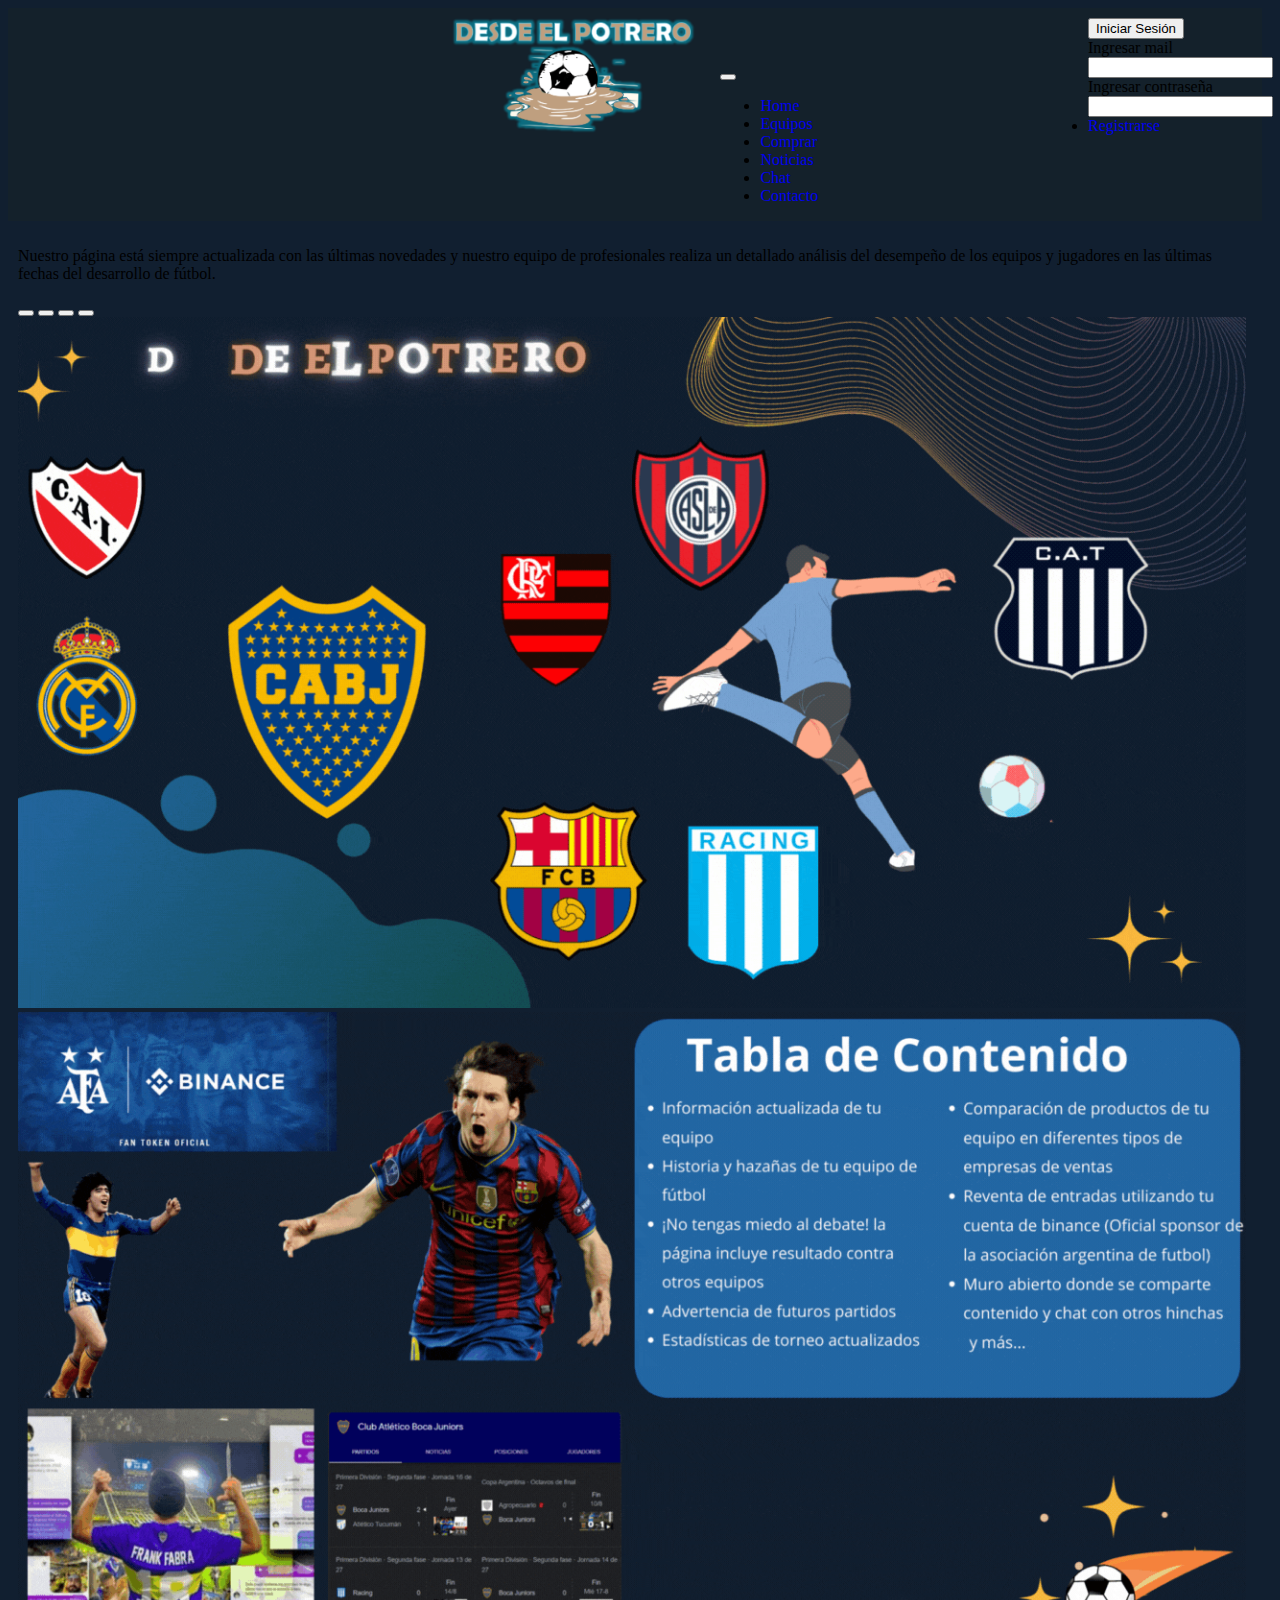
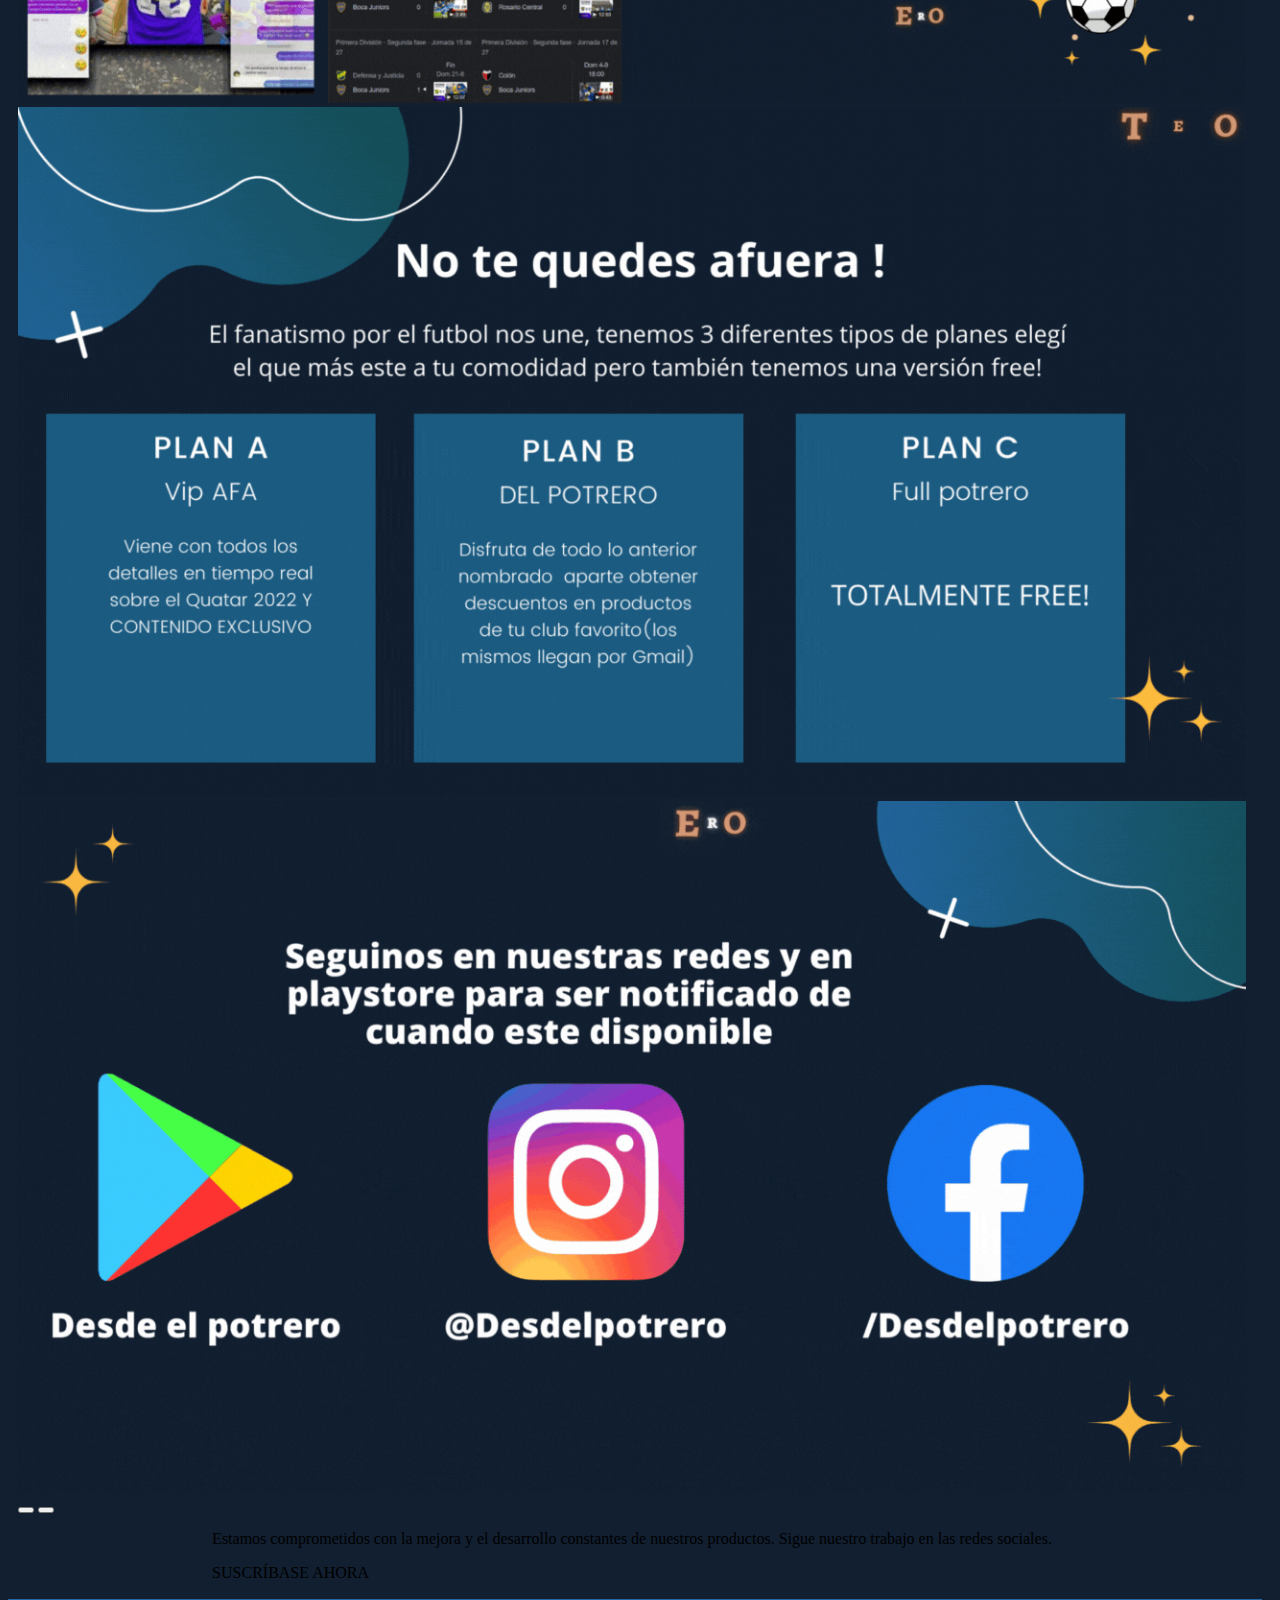
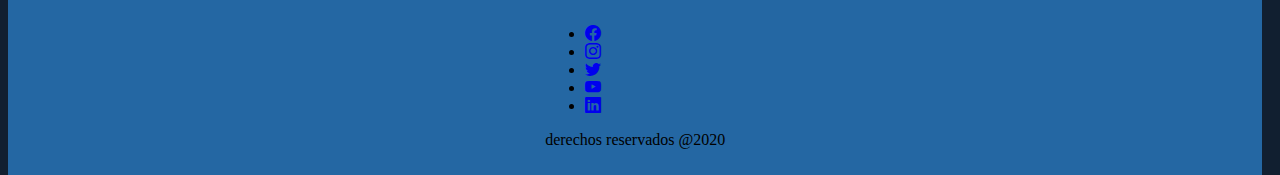
<file: index.html>
<!doctype html>
<html lang="es">

<head>
  <title>Desde El Potrero</title>
  <!-- Required meta tags -->
  <meta charset="utf-8">
  <meta name="viewport" content="width=device-width, initial-scale=1, shrink-to-fit=no">

  <!-- Bootstrap CSS v5.2.0-beta1 -->
  <link rel="stylesheet" href="https://cdn.jsdelivr.net/npm/bootstrap@5.2.0/dist/css/bootstrap.min.css"
    integrity="sha384-gH2yIJqKdNHPEq0n4Mqa/HGKIhSkIHeL5AyhkYV8i59U5AR6csBvApHHNl/vI1Bx" crossorigin="anonymous">
  <!-- Bootstrap icons -->
  <link rel="stylesheet" href="https://cdn.jsdelivr.net/npm/bootstrap-icons@1.8.1/font/bootstrap-icons.css"/>
    <link rel="stylesheet" href="./assets/style.css" />
</head>

<body>
  <header class="bg-dark row">
    <!-- place navbar here -->
    <img src="./assets/images/icono.png" class="col-3"  height="115px;"  alt="">
    <div id="header" class="col-auto col-8 container-fluid bg-dark p-2 text-white text-center" style="margin-top: 45px;margin-bottom: -10px;">
      
      <nav class="navbar navbar-expand-sm navbar-dark">
        <div class="container-fluid">
          
          <button class="navbar-toggler" type="button" data-bs-toggle="collapse" data-bs-target="#collapsibleNavbar">
            <span class="navbar-toggler-icon"></span>
          </button>
          <div class="collapse navbar-collapse" id="collapsibleNavbar">
            <ul class="navbar-nav">
              <li class="nav-item">
                <a class="navbar-brand" href="#">Home</a>
              </li>
              <li class="nav-item">
                <a class="nav-link" href="equipos.html">Equipos</a>
              </li>
              <li class="nav-item">
                <a class="nav-link" href="comprar.html">Comprar</a>
              </li>
              <li class="nav-item">
                <a class="nav-link" href="noticias.html">Noticias</a>
              </li>
              <li class="nav-item">
                <a class="nav-link" href="chat.html">Chat</a>
              </li>
              <li class="nav-item">
                <a class="nav-link" href="contacto.html">Contacto</a>
              </li>
            </ul>
          </div>
        </div>
        
      </nav>
      
    </div>
    <div class="dropdown" id="iniciarSesion">
      <button class="btn btn-primary dropdown-toggle" type="button" id="dd1" data-bs-toggle="dropdown">
        Iniciar Sesión
      </button>
      <div class="dropdown-menu">
        <form class="">
          <div class="mb-3">
            <label for="nombre"class="form-label">Ingresar mail</label>
            <input type="text" class="form-control"id="nombre"name=''value=''>
          </div>
          <div class="mb-3">
            <label for="clave"class='form-label'>Ingresar contraseña</label>
            <input type="password"class="form-control"id='clave'name=''value=''>
          </div>
          <li class="nav-item">
            <a class="navbar-brand text-primary" href="registrarse.html">Registrarse</a>
          </li>
        </form>
      </div>
    </div>
  </header>
  <main>
    <div class="container-fluid mt-5">
      <div class="row">
        <div class="col-md-2 col-sm-12 col-xs-12">
          <p class="text-white">Nuestro página está siempre actualizada con las últimas novedades y nuestro equipo de profesionales realiza un detallado análisis del desempeño de los equipos y jugadores en las últimas fechas del desarrollo de fútbol.</p>
          
        </div>
        <div class="col-md-8 col-sm-12 col-xs-12">
          <!-- Carousel -->
          <div id="demo" class="carousel slide" data-bs-ride="carousel">

            <!-- Indicators/dots -->
            <div class="carousel-indicators">
              <button type="button" data-bs-target="#demo" data-bs-slide-to="0" class="active"></button>
              <button type="button" data-bs-target="#demo" data-bs-slide-to="1"></button>
              <button type="button" data-bs-target="#demo" data-bs-slide-to="2"></button>
              <button type="button" data-bs-target="#demo" data-bs-slide-to="3"></button>
            </div>
            
            <!-- The slideshow/carousel -->
            <div class="carousel-inner">
              <div class="carousel-item active">
                <img src="./assets/images/1gif.gif" class="d-block" style="width:100%">
                <div class="carousel-caption">
                  
                </div>
              </div>
              <div class="carousel-item">
                <img src="./assets/images/2gif.gif" class="d-block" style="width:100%">
                <div class="carousel-caption">
                  
                </div>  
              </div>
              <div class="carousel-item">
                <img src="./assets/images/3gif.gif" class="d-block" style="width:100%">
                <div class="carousel-caption">
                  
                </div> 
              </div>
              <div class="carousel-item">
                <img src="./assets/images/4gif.gif" class="d-block" style="width:100%">
                <div class="carousel-caption">
                  
                </div> 
              </div>
              
            </div>
            
            <!-- Left and right controls/icons -->
            <button class="carousel-control-prev" type="button" data-bs-target="#demo" data-bs-slide="prev">
              <span class="carousel-control-prev-icon"></span>
            </button>
            <button class="carousel-control-next" type="button" data-bs-target="#demo" data-bs-slide="next">
              <span class="carousel-control-next-icon"></span>
            </button>
          </div>
        </div>
        <div class="col-md-2 col-sm-12">
          <p class="text-white">Estamos comprometidos con la mejora y el desarrollo constantes de nuestros productos. Sigue nuestro trabajo en las redes sociales.</p>
          <p class="text-white">SUSCRÍBASE AHORA</p>
          <p class="text-white">Suscríbase para recibir una notificación una vez que haya un nuevo tema en línea. ¡Prometemos no hacer spam!</p>
          
        </div>
      </div>
    </div>
  </main>
    
  
  <!-- <footer class="bg-dark text-white text-center justify-content-center align-items-center"> -->
    <!-- place footer here -->
  <footer class="mt-5 bg-dark">
    <div class="row justify-content-center">
      <div class="col-auto mt-5  text-white">
        <ul
          class="list-unstyled footer-link footer-social d-flex justify-content-around"
        >
          <li>
            <a href="#"><i class="bi bi-facebook"></i></a>
          </li>
          <li>
            <a href="#"><i class="bi bi-instagram"></i></a>
          </li>
          <li>
            <a href="#"><i class="bi bi-twitter"></i></a>
          </li>
          <li>
            <a href="#"><i class="bi bi-youtube"></i></a>
          </li>
          <li>
            <a href="#"><i class="bi bi-linkedin"></i></a>
          </li>
        </ul>
        <p>derechos reservados @2020</p>
      </div>
    
    </div>
  </footer>
  <!-- Bootstrap JavaScript Libraries -->
  <script src="https://cdn.jsdelivr.net/npm/@popperjs/core@2.11.5/dist/umd/popper.min.js"
    integrity="sha384-Xe+8cL9oJa6tN/veChSP7q+mnSPaj5Bcu9mPX5F5xIGE0DVittaqT5lorf0EI7Vk" crossorigin="anonymous">
  </script>

  <script src="https://cdn.jsdelivr.net/npm/bootstrap@5.2.0/dist/js/bootstrap.min.js"
    integrity="sha384-ODmDIVzN+pFdexxHEHFBQH3/9/vQ9uori45z4JjnFsRydbmQbmL5t1tQ0culUzyK" crossorigin="anonymous">
  </script>
</body>

</html>
</file>
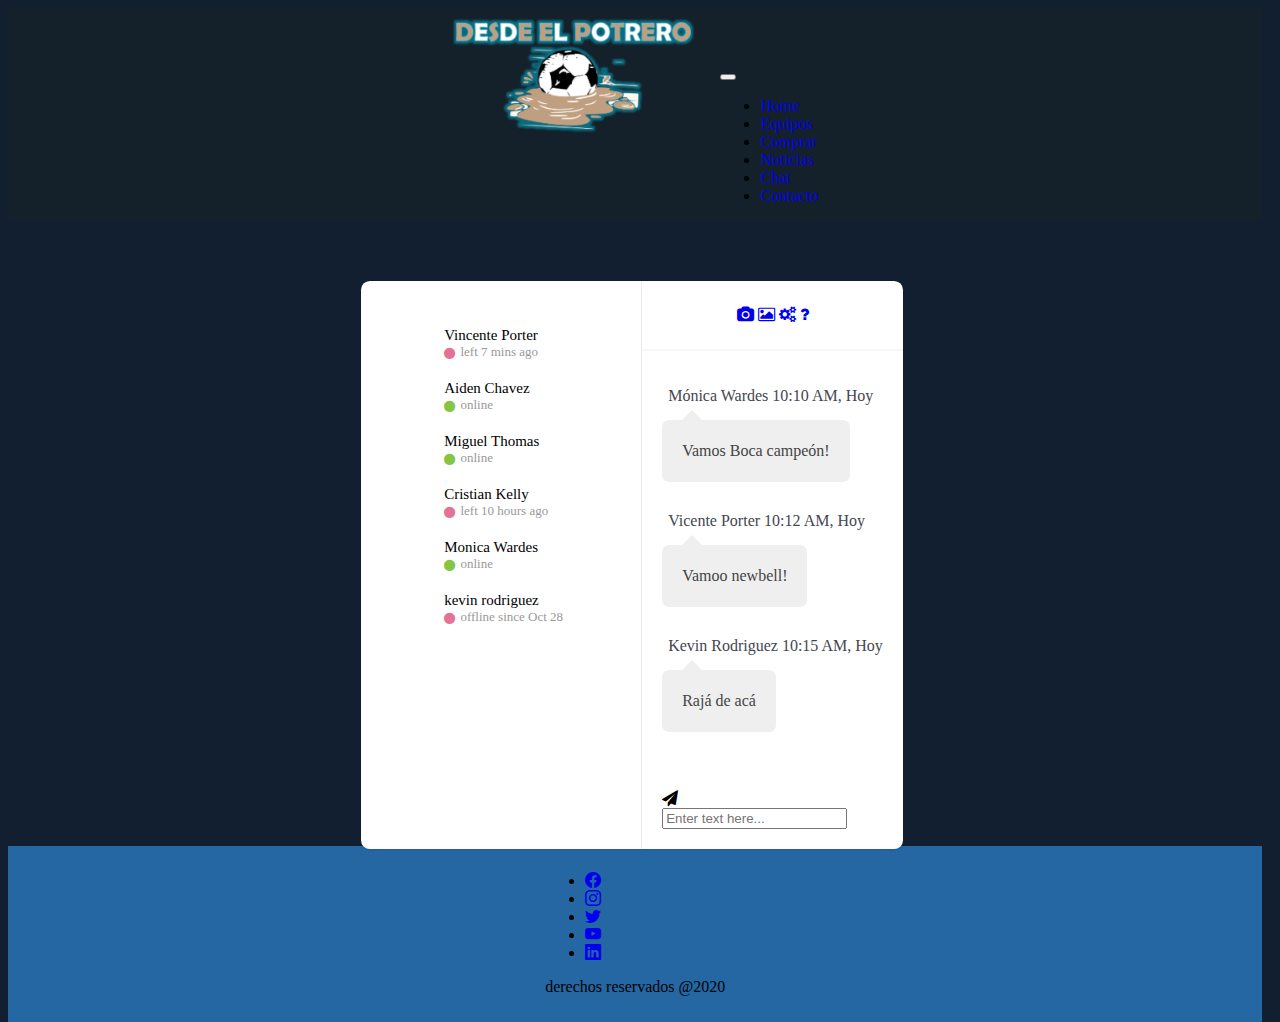
<file: chat.html>
<!doctype html>
<html lang="es">

    <head>
        <title>Desde El Potrero</title>
        <!-- Required meta tags -->
        <meta charset="utf-8">
        <meta name="viewport" content="width=device-width, initial-scale=1, shrink-to-fit=no">

        <!-- Bootstrap CSS v5.2.0-beta1 -->
        <link rel="stylesheet" href="https://cdn.jsdelivr.net/npm/bootstrap@5.2.0/dist/css/bootstrap.min.css"
            integrity="sha384-gH2yIJqKdNHPEq0n4Mqa/HGKIhSkIHeL5AyhkYV8i59U5AR6csBvApHHNl/vI1Bx" crossorigin="anonymous">
        <!-- Bootstrap icons -->
        <link rel="stylesheet" href="https://cdn.jsdelivr.net/npm/bootstrap-icons@1.8.1/font/bootstrap-icons.css"/>
        <link rel="stylesheet" href="./assets/style.css" />
    </head>

    <body>
        <header class="bg-dark row">
            <!-- place navbar here -->
            <img src="./assets/images/icono.png" class="col-3"  height="115px;"  alt="">
            <div id="header" class="col-auto col-8 container-fluid bg-dark p-2 text-white text-center" style="margin-top: 45px;margin-bottom: -10px;">
                
            <nav class="navbar navbar-expand-sm navbar-dark">
                <div class="container-fluid">
                
                    <button class="navbar-toggler" type="button" data-bs-toggle="collapse" data-bs-target="#collapsibleNavbar">
                        <span class="navbar-toggler-icon"></span>
                    </button>
                    <div class="collapse navbar-collapse" id="collapsibleNavbar">
                        <ul class="navbar-nav">
                            <li class="nav-item">
                                <a class="nav-link" href="index2.html">Home</a>
                            </li>
                            <li class="nav-item">
                                <a class="nav-link" href="equipos.html">Equipos</a>
                            </li>
                            <li class="nav-item">
                                <a class="nav-link" href="comprar.html">Comprar</a>
                            </li>
                            <li class="nav-item">
                                <a class="nav-link" href="noticias.html">Noticias</a>
                            </li>
                            <li class="nav-item">
                                <a class="navbar-brand" href="#">Chat</a>
                            </li>
                            <li class="nav-item">
                                <a class="nav-link" href="contacto.html">Contacto</a>
                            </li>
                        </ul>
                    </div>
                    </div>
                    
                </nav>
            
            </div>
            
        </header>
        <main>
            <link href="https://maxcdn.bootstrapcdn.com/font-awesome/4.7.0/css/font-awesome.min.css" rel="stylesheet" />

            <div class="container"style="margin-top:50px">
                <div class="row clearfix">
                    <div class="col-lg-12">
                        <div class="card chat-app">
                            <div id="plist" class="people-list">
                                
                                <ul class="list-unstyled chat-list mt-2 mb-0">
                                    <li class="clearfix">
                                        
                                        <div class="about">
                                            <div class="name">Vincente Porter</div>
                                            <div class="status"> <i class="fa fa-circle offline"></i> left 7 mins ago </div>                                            
                                        </div>
                                    </li>
                                    <li class="clearfix">
                                        
                                        <div class="about">
                                            <div class="name">Aiden Chavez</div>
                                            <div class="status"> <i class="fa fa-circle online"></i> online </div>
                                        </div>
                                    </li>
                                    <li class="clearfix">
                                        
                                        <div class="about">
                                            <div class="name">Miguel Thomas</div>
                                            <div class="status"> <i class="fa fa-circle online"></i> online </div>
                                        </div>
                                    </li>                                    
                                    <li class="clearfix">
                                        
                                        <div class="about">
                                            <div class="name">Cristian Kelly</div>
                                            <div class="status"> <i class="fa fa-circle offline"></i> left 10 hours ago </div>
                                        </div>
                                    </li>
                                    <li class="clearfix">
                                        
                                        <div class="about">
                                            <div class="name">Monica Wardes</div>
                                            <div class="status"> <i class="fa fa-circle online"></i> online </div>
                                        </div>
                                    </li>
                                    <li class="clearfix">
                                        
                                        <div class="about">
                                            <div class="name">kevin rodriguez</div>
                                            <div class="status"> <i class="fa fa-circle offline"></i> offline since Oct 28 </div>
                                        </div>
                                    </li>
                                </ul>
                            </div>
                            <div class="chat">
                                <div class="chat-header clearfix">
                                    <div class="row">
                                        <div class="col-lg-6">
                                            <a href="javascript:void(0);" data-toggle="modal" data-target="#view_info">
                                                
                                            </a>
                                            
                                        </div>
                                        <div class="col-lg-6 hidden-sm text-right">
                                            <a href="javascript:void(0);" class="btn btn-outline-secondary"><i class="fa fa-camera"></i></a>
                                            <a href="javascript:void(0);" class="btn btn-outline-primary"><i class="fa fa-image"></i></a>
                                            <a href="javascript:void(0);" class="btn btn-outline-info"><i class="fa fa-cogs"></i></a>
                                            <a href="javascript:void(0);" class="btn btn-outline-warning"><i class="fa fa-question"></i></a>
                                        </div>
                                    </div>
                                </div>
                                <div class="chat-history">
                                    <ul class="m-b-0">
                                        <li class="clearfix">
                                            <div class="message-data text-right">
                                                <span class="message-data-time">Mónica Wardes 10:10 AM, Hoy</span>
                                                
                                            </div>
                                            <div class="message my-message"> Vamos Boca campeón! </div>
                                        </li>
                                        <li class="clearfix">
                                            <div class="message-data">
                                                <span class="message-data-time">Vicente Porter 10:12 AM, Hoy</span>
                                            </div>
                                            <div class="message my-message">Vamoo newbell!</div>                                    
                                        </li>                               
                                        <li class="clearfix">
                                            <div class="message-data">
                                                <span class="message-data-time">Kevin Rodriguez 10:15 AM, Hoy</span>
                                            </div>
                                            <div class="message my-message">Rajá de acá</div>
                                        </li>
                                    </ul>
                                </div>
                                <div class="chat-message clearfix">
                                    <div class="input-group mb-0">
                                        <div class="input-group-prepend">
                                            <span class="input-group-text"><i class="fa fa-send"></i></span>
                                        </div>
                                            <input type="text" class="form-control" placeholder="Enter text here...">                                    
                                        </div>
                                    </div>
                                </div>
                            </div>
                    </div>
                </div>
            </div>
        </main>
            

        <!-- <footer class="bg-dark text-white text-center justify-content-center align-items-center"> -->
            <!-- place footer here -->
        <footer class="mt-5 bg-dark">
            <div class="row justify-content-center">
            <div class="col-auto mt-5  text-white">
                <ul
                class="list-unstyled footer-link footer-social d-flex justify-content-around"
                >
                <li>
                    <a href="#"><i class="bi bi-facebook"></i></a>
                </li>
                <li>
                    <a href="#"><i class="bi bi-instagram"></i></a>
                </li>
                <li>
                    <a href="#"><i class="bi bi-twitter"></i></a>
                </li>
                <li>
                    <a href="#"><i class="bi bi-youtube"></i></a>
                </li>
                <li>
                    <a href="#"><i class="bi bi-linkedin"></i></a>
                </li>
                </ul>
                <p>derechos reservados @2020</p>
            </div>
            
            </div>
        </footer>
        <!-- Bootstrap JavaScript Libraries -->
        <script src="https://cdn.jsdelivr.net/npm/@popperjs/core@2.11.5/dist/umd/popper.min.js"
            integrity="sha384-Xe+8cL9oJa6tN/veChSP7q+mnSPaj5Bcu9mPX5F5xIGE0DVittaqT5lorf0EI7Vk" crossorigin="anonymous">
        </script>

        <script src="https://cdn.jsdelivr.net/npm/bootstrap@5.2.0/dist/js/bootstrap.min.js"
            integrity="sha384-ODmDIVzN+pFdexxHEHFBQH3/9/vQ9uori45z4JjnFsRydbmQbmL5t1tQ0culUzyK" crossorigin="anonymous">
        </script>
    </body>

</html>
</file>
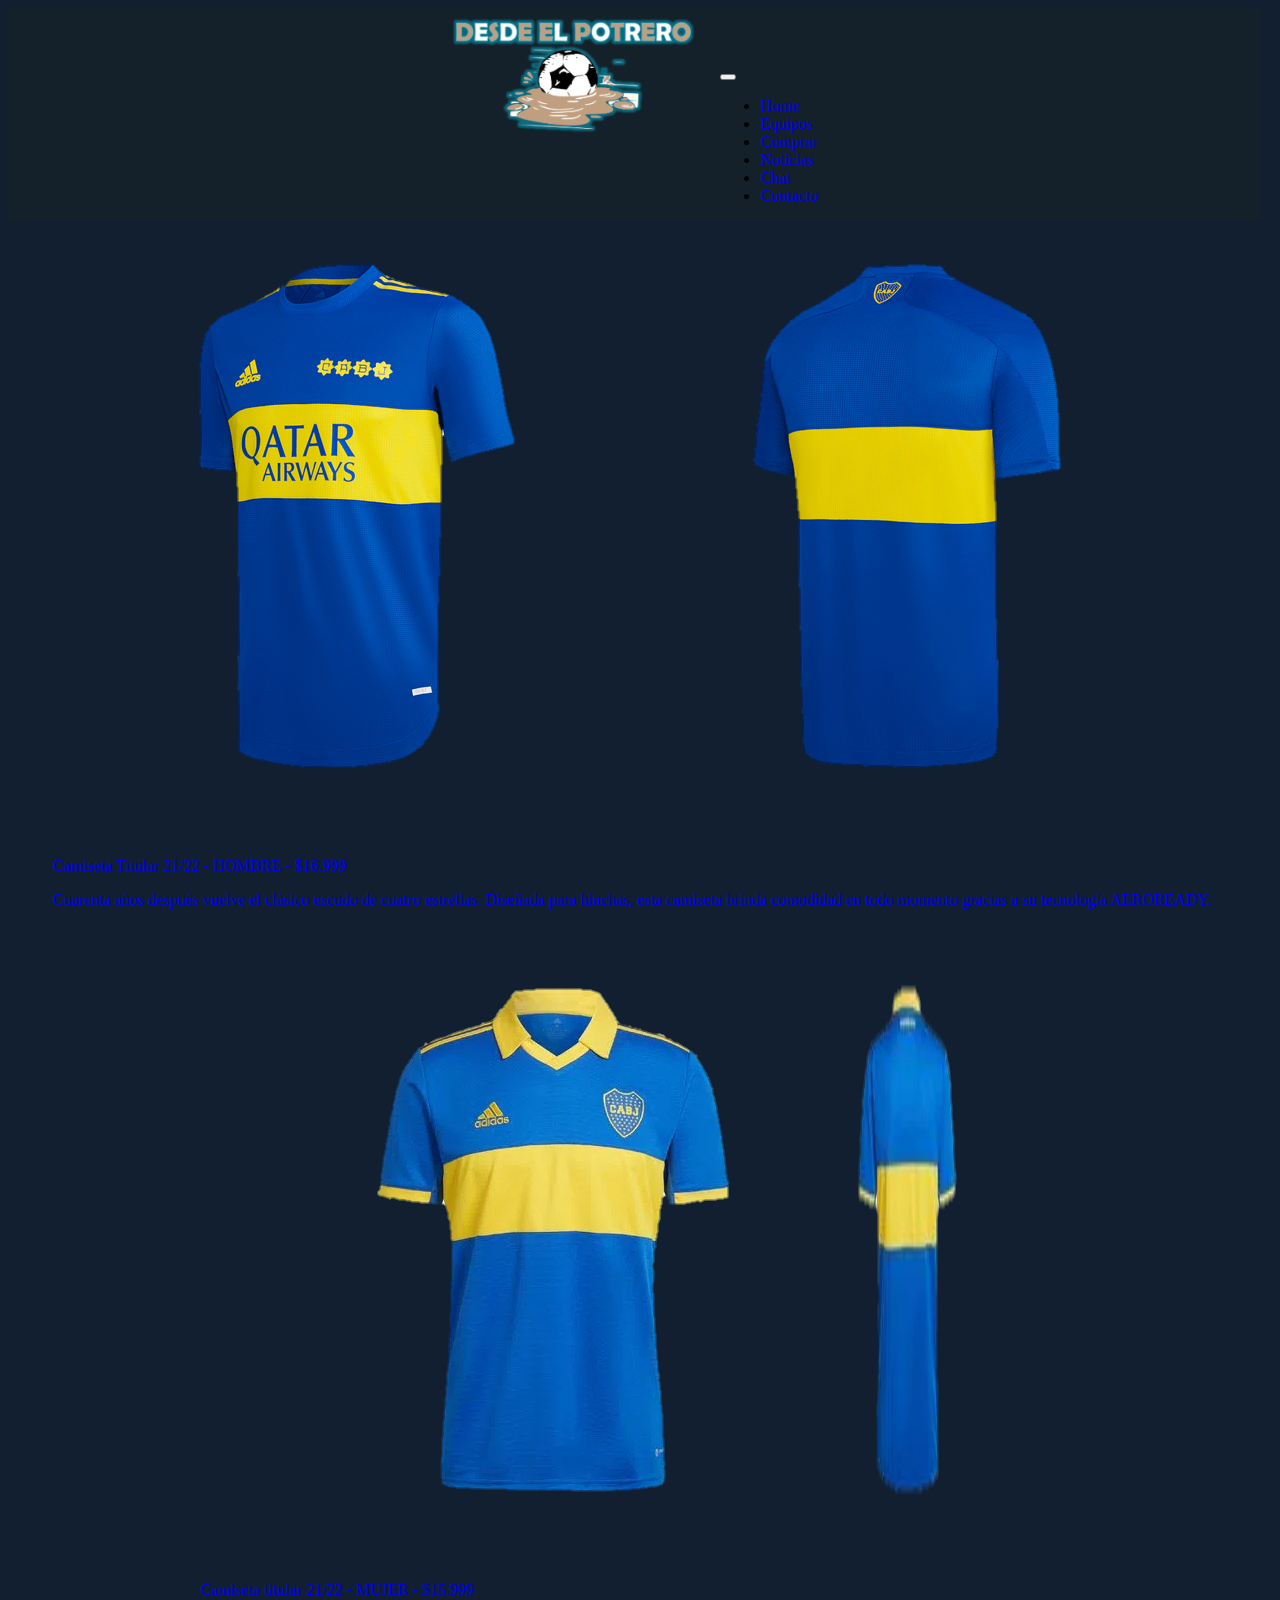
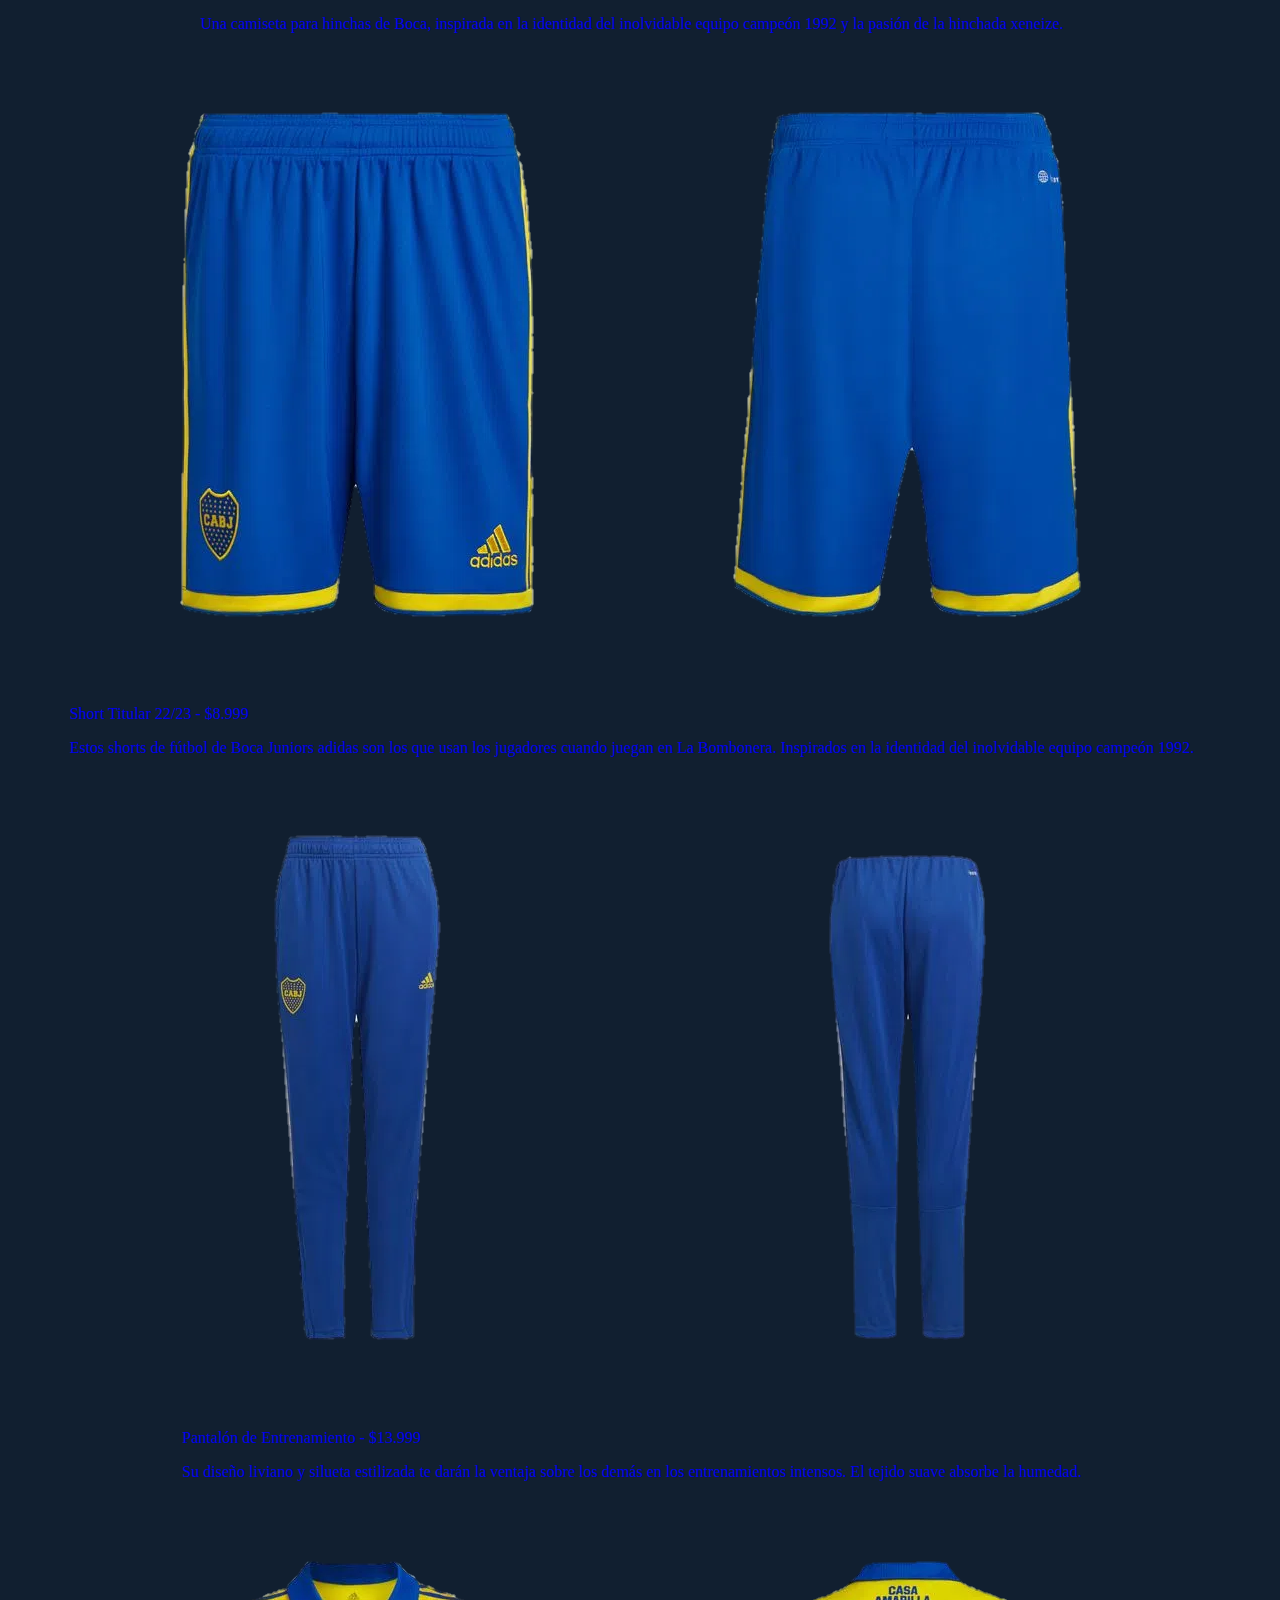
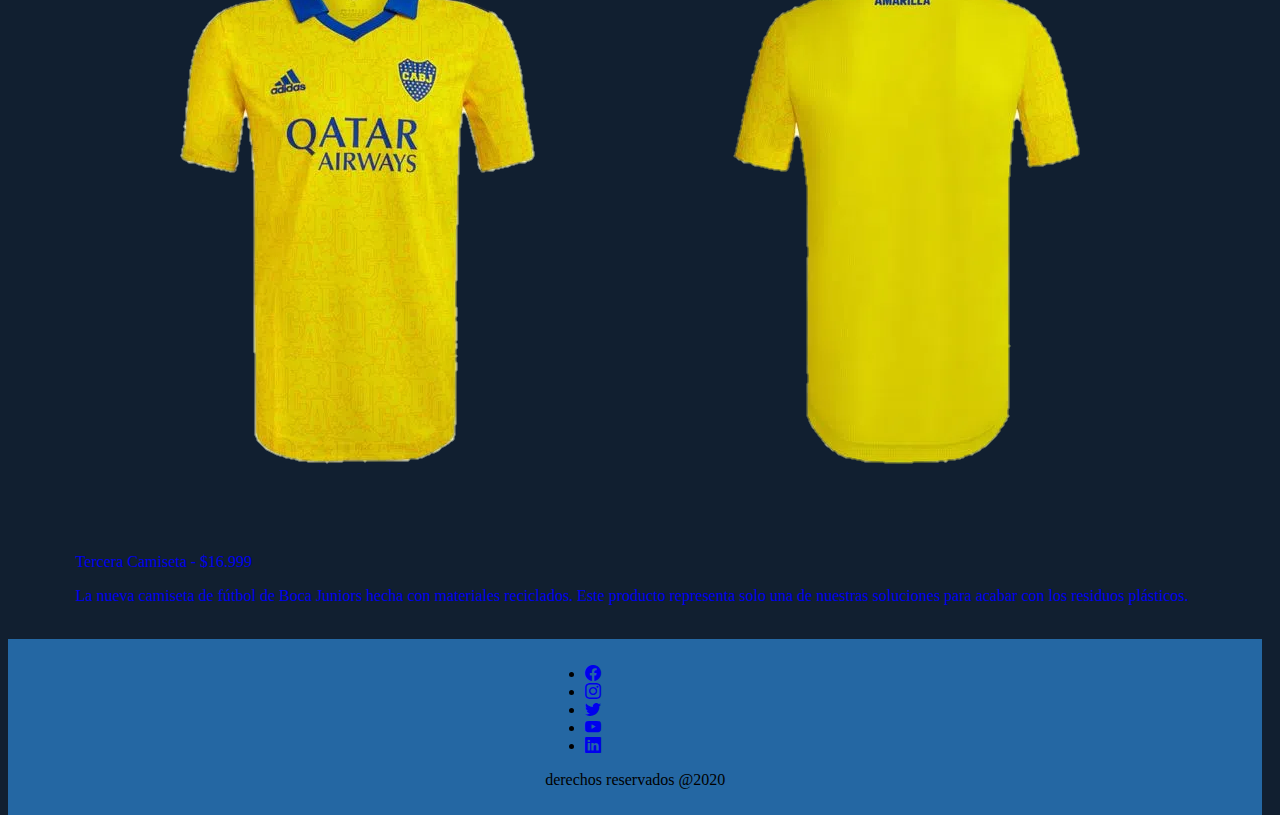
<file: comprar.html>
<!doctype html>
<html lang="es">

<head>
  <title>Desde El Potrero</title>
  <!-- Required meta tags -->
  <meta charset="utf-8">
  <meta name="viewport" content="width=device-width, initial-scale=1, shrink-to-fit=no">

  <!-- Bootstrap CSS v5.2.0-beta1 -->
  <link rel="stylesheet" href="https://cdn.jsdelivr.net/npm/bootstrap@5.2.0/dist/css/bootstrap.min.css"
    integrity="sha384-gH2yIJqKdNHPEq0n4Mqa/HGKIhSkIHeL5AyhkYV8i59U5AR6csBvApHHNl/vI1Bx" crossorigin="anonymous">
  <!-- Bootstrap icons -->
  <link rel="stylesheet" href="https://cdn.jsdelivr.net/npm/bootstrap-icons@1.8.1/font/bootstrap-icons.css"/>
    <link rel="stylesheet" href="./assets/style.css" />
</head>

<body>
  <header class="bg-dark row">
    <!-- place navbar here -->
    <img src="./assets/images/icono.png" class="col-3"  height="115px;"  alt="">
    <div id="header" class="col-auto col-8 container-fluid bg-dark p-2 text-white text-center" style="margin-top: 45px;margin-bottom: -10px;">
      
      <nav class="navbar navbar-expand-sm navbar-dark">
        <div class="container-fluid">
          
          <button class="navbar-toggler" type="button" data-bs-toggle="collapse" data-bs-target="#collapsibleNavbar">
            <span class="navbar-toggler-icon"></span>
          </button>
          <div class="collapse navbar-collapse" id="collapsibleNavbar">
            <ul class="navbar-nav">
              <li class="nav-item">
                <a class="nav-link" href="index2.html">Home</a>
              </li>
              <li class="nav-item">
                <a class="nav-link" href="equipos.html">Equipos</a>
              </li>
              <li class="nav-item">
                <a class="navbar-brand" href="#">Comprar</a>
              </li>
              <li class="nav-item">
                <a class="nav-link" href="noticias.html">Noticias</a>
              </li>
              <li class="nav-item">
                <a class="nav-link" href="chat.html">Chat</a>
              </li>
              <li class="nav-item">
                <a class="nav-link" href="contacto.html">Contacto</a>
              </li>
              
            </ul>
          </div>
        </div>
      </nav>
    </div>
  </header>
  <main id="mainComprar">
    <div class="container">
      <div class="row">
          <a href="https://www.bocashop.com.ar/ga7545-camiseta-titular-21-22-hombre/p" class="row">
            <img src="./assets/images/boca3.png" alt="" class="col-3">
            <img src="./assets/images/boca4.png" class="img-fluid  col-3" alt="">
            <div class="col-5 text-white" style="margin-top: 50px;">
              <p>Camiseta Titular 21/22 - HOMBRE - $16.999</p>
              <p>Cuarenta años después vuelve el clásico escudo de cuatro estrellas. Diseñada para hinchas, esta camiseta brinda comodidad en todo momento gracias a su tecnología AEROREADY.</p>
            </div>
          </a>
      </div>
      <div class="row">
        <a href="https://www.bocashop.com.ar/he6336-camiseta-titular-boca-jrs-22-23/p" class="row">
          <img src="./assets/images/boca5.png" alt="" class="col-3">
          <img src="./assets/images/boca6.png" class="img-fluid  col-3" alt="">
          <div class="col-5 text-white" style="margin-top: 50px;">
            <p> Camiseta titular 21/22 - MUJER - $15.999</p>
            <p>Una camiseta para hinchas de Boca, inspirada en la identidad del inolvidable equipo campeón 1992 y la pasión de la hinchada xeneize.</p>
          </div>
        </a>
      </div>
      <div class="row">
        <a href="https://www.bocashop.com.ar/he6333-short-titular-boca-jrs-22-23/p" class="row">
          <img src="./assets/images/boca9.png" alt="" class="col-3">
          <img src="./assets/images/boca10.png" class="img-fluid  col-3" alt="">
          <div class="col-5 text-white" style="margin-top: 50px;">
            <p>Short Titular 22/23 - $8.999</p>
            <p>Estos shorts de fútbol de Boca Juniors adidas son los que usan los jugadores cuando juegan en La Bombonera. Inspirados en la identidad del inolvidable equipo campeón 1992.</p>
          </div>
        </a>
      </div>
      <div class="row">
        <a href="https://www.bocashop.com.ar/gu1890-pantalon-entrenamiento-tiro-boca-jrs/p" class="row">
          <img src="./assets/images/boca7.png" alt="" class="col-3">
          <img src="./assets/images/boca8.png" class="img-fluid  col-3" alt="">
          <div class="col-5 text-white" style="margin-top: 50px;">
            <p>Pantalón de Entrenamiento - $13.999</p>
            <p>Su diseño liviano y silueta estilizada te darán la ventaja sobre los demás en los entrenamientos intensos. El tejido suave absorbe la humedad.</p>
          </div>
        </a>
      </div>
      <div class="row">
        <a href="https://www.bocashop.com.ar/hb0517-tercer-camiseta-22-23/p" class="row">
          <img src="./assets/images/boca11.png" alt="" class="col-3">
          <img src="./assets/images/boca12.png" class="img-fluid  col-3" alt="">
          <div class="col-5 text-white" style="margin-top: 50px;">
            <p>Tercera Camiseta - $16.999</p>
            <p>La nueva camiseta de fútbol de Boca Juniors hecha con materiales reciclados. Este producto representa solo una de nuestras soluciones para acabar con los residuos plásticos.</p>
          </div>
        </a>
      </div>
    </div>
    
    <div class="row dropup-menu ">
        <button class="btn btn-primary dropdown-toggle" type="button" id="dd1" data-bs-toggle="dropdown">Elegir otro Club</button>
        <div class="dropdown-menu col-4">
          <a class="dropdown-item" href="#">Boca Juniors</a>
          <a class="dropdown-item" href="#">River Plate</a>
          <a class="dropdown-item" href="#">San Lorenzo</a>
          <a class="dropdown-item" href="#">Independiente</a>
          <a class="dropdown-item" href="#">Barcelona</a>
          <a class="dropdown-item" href="#">Real Madrid</a>
        </div>          
      </div>
  </main>
    
  
  <!-- <footer class="bg-dark text-white text-center justify-content-center align-items-center"> -->
    <!-- place footer here -->
  <footer class="mt-5 bg-dark">
    <div class="row justify-content-center">
      <div class="col-auto mt-5  text-white">
        <ul
          class="list-unstyled footer-link footer-social d-flex justify-content-around"
        >
          <li>
            <a href="#"><i class="bi bi-facebook"></i></a>
          </li>
          <li>
            <a href="#"><i class="bi bi-instagram"></i></a>
          </li>
          <li>
            <a href="#"><i class="bi bi-twitter"></i></a>
          </li>
          <li>
            <a href="#"><i class="bi bi-youtube"></i></a>
          </li>
          <li>
            <a href="#"><i class="bi bi-linkedin"></i></a>
          </li>
        </ul>
        <p>derechos reservados @2020</p>
      </div>
    
    </div>
  </footer>
  <!-- Bootstrap JavaScript Libraries -->
  <script src="https://cdn.jsdelivr.net/npm/@popperjs/core@2.11.5/dist/umd/popper.min.js"
    integrity="sha384-Xe+8cL9oJa6tN/veChSP7q+mnSPaj5Bcu9mPX5F5xIGE0DVittaqT5lorf0EI7Vk" crossorigin="anonymous">
  </script>

  <script src="https://cdn.jsdelivr.net/npm/bootstrap@5.2.0/dist/js/bootstrap.min.js"
    integrity="sha384-ODmDIVzN+pFdexxHEHFBQH3/9/vQ9uori45z4JjnFsRydbmQbmL5t1tQ0culUzyK" crossorigin="anonymous">
  </script>
</body>

</html>
</file>
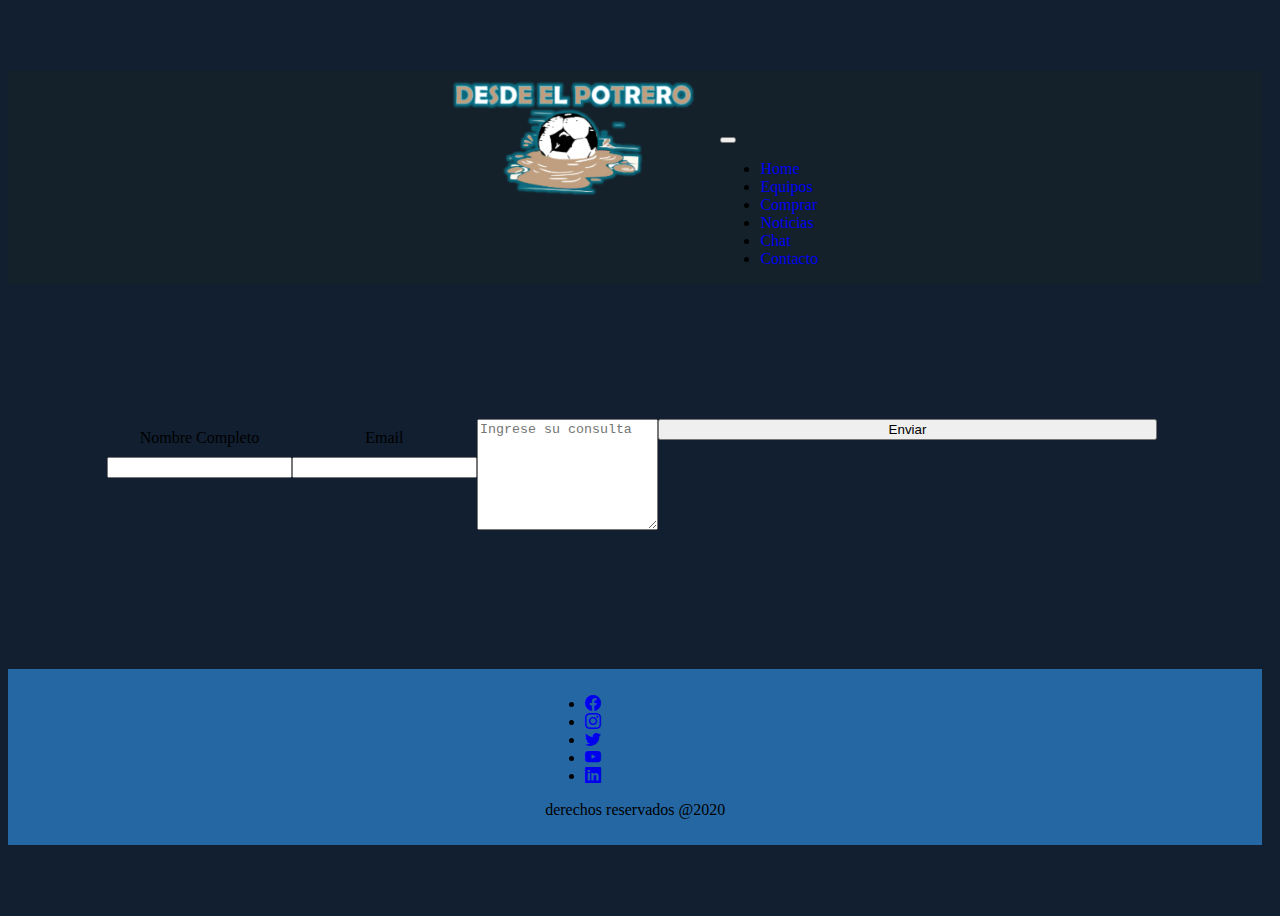
<file: contacto.html>
<!doctype html>
<html lang="es">

<head>
  <title>Desde El Potrero</title>
  <!-- Required meta tags -->
  <meta charset="utf-8">
  <meta name="viewport" content="width=device-width, initial-scale=1, shrink-to-fit=no">

  <!-- Bootstrap CSS v5.2.0-beta1 -->
  <link rel="stylesheet" href="https://cdn.jsdelivr.net/npm/bootstrap@5.2.0/dist/css/bootstrap.min.css"
    integrity="sha384-gH2yIJqKdNHPEq0n4Mqa/HGKIhSkIHeL5AyhkYV8i59U5AR6csBvApHHNl/vI1Bx" crossorigin="anonymous">
  <!-- Bootstrap icons -->
  <link rel="stylesheet" href="https://cdn.jsdelivr.net/npm/bootstrap-icons@1.8.1/font/bootstrap-icons.css"/>
    <link rel="stylesheet" href="./assets/style.css" />
</head>

<body>
  <header class="bg-dark row">
    <!-- place navbar here -->
    <img src="./assets/images/icono.png" class="col-3"  height="115px;"  alt="">
    <div id="header" class="col-auto col-8 container-fluid bg-dark p-2 text-white text-center" style="margin-top: 45px;margin-bottom: -10px;">
      
      <nav class="navbar navbar-expand-sm navbar-dark">
        <div class="container-fluid">
          
          <button class="navbar-toggler" type="button" data-bs-toggle="collapse" data-bs-target="#collapsibleNavbar">
            <span class="navbar-toggler-icon"></span>
          </button>
          <div class="collapse navbar-collapse" id="collapsibleNavbar">
            <ul class="navbar-nav">
              <li class="nav-item">
                <a class="nav-link" href="index2.html">Home</a>
              </li>
              <li class="nav-item">
                <a class="nav-link" href="equipos.html">Equipos</a>
              </li>
              <li class="nav-item">
                <a class="nav-link" href="comprar.html">Comprar</a>
              </li>
              <li class="nav-item">
                <a class="nav-link" href="noticias.html">Noticias</a>
              </li>
              <li class="nav-item">
                <a class="nav-link" href="chat.html">Chat</a>
              </li>
              <li class="nav-item">
                <a class="navbar-brand" href="#">Contacto</a>
              </li>
              
            </ul>
          </div>
        </div>
      </nav>
    </div>
  </header>
  <main id="mainContacto">
    <div class="container">
        <form class="row g-3 mt-3">
            <div class="col-6">
                <label for="inputAdress" class="form-label text-light row">Nombre Completo</label>
                <input type="text" class="form-control" id="inputAddress">
            </div>
            <div class="col-6">
                <label for="emailInput" class="form-label text-light row">Email</label>
                <input type="email" class="form-control" id="emailInput">
            </div>
            <div class="form-group col-12">
                <span class="col-md-1 col-md-offset-2 text-center"><i class="fa fa-pencil-square-o bigicon"></i></span>
                <div class="col-12">
                    <textarea class="form-control" id="message" name="message" placeholder="Ingrese su consulta" rows="7"></textarea>
                </div>
            </div>
            <div class="col-6 botReg">
              <a href="contacto.html">
                <button class="btn btn-primary " type="button" id="dd1" style="width:39vw;">
                  Enviar
                </button>
              </a>
              </div>
        </form>
    </div>
  </main>
  
  <!-- <footer class="bg-dark text-white text-center justify-content-center align-items-center"> -->
    <!-- place footer here -->
  <footer class="mt-5 bg-dark">
    <div class="row justify-content-center">
      <div class="col-auto mt-5  text-white">
        <ul
          class="list-unstyled footer-link footer-social d-flex justify-content-around"
        >
          <li>
            <a href="#"><i class="bi bi-facebook"></i></a>
          </li>
          <li>
            <a href="#"><i class="bi bi-instagram"></i></a>
          </li>
          <li>
            <a href="#"><i class="bi bi-twitter"></i></a>
          </li>
          <li>
            <a href="#"><i class="bi bi-youtube"></i></a>
          </li>
          <li>
            <a href="#"><i class="bi bi-linkedin"></i></a>
          </li>
        </ul>
        <p>derechos reservados @2020</p>
      </div>
    
    </div>
  </footer>
  <!-- Bootstrap JavaScript Libraries -->
  <script src="https://cdn.jsdelivr.net/npm/@popperjs/core@2.11.5/dist/umd/popper.min.js"
    integrity="sha384-Xe+8cL9oJa6tN/veChSP7q+mnSPaj5Bcu9mPX5F5xIGE0DVittaqT5lorf0EI7Vk" crossorigin="anonymous">
  </script>

  <script src="https://cdn.jsdelivr.net/npm/bootstrap@5.2.0/dist/js/bootstrap.min.js"
    integrity="sha384-ODmDIVzN+pFdexxHEHFBQH3/9/vQ9uori45z4JjnFsRydbmQbmL5t1tQ0culUzyK" crossorigin="anonymous">
  </script>
</body>

</html>
</file>
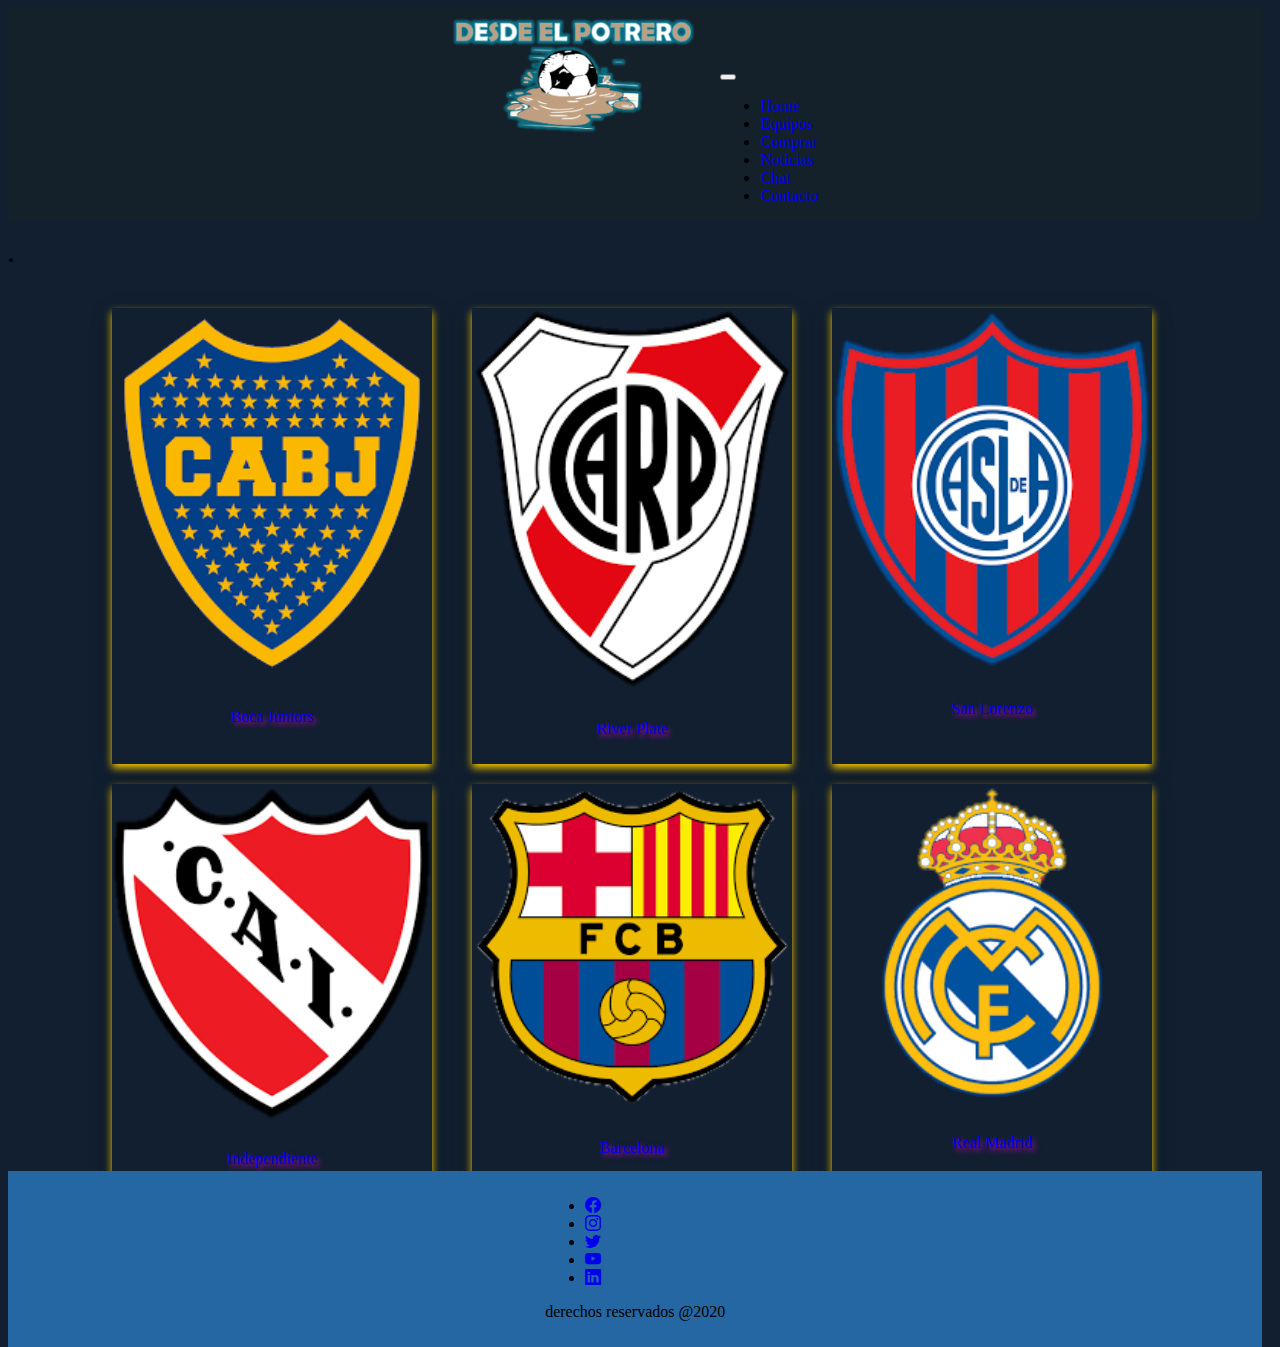
<file: equipos.html>
<!doctype html>
<html lang="es">

<head>
  <title>Desde El Potrero</title>
  <!-- Required meta tags -->
  <meta charset="utf-8">
  <meta name="viewport" content="width=device-width, initial-scale=1, shrink-to-fit=no">

  <!-- Bootstrap CSS v5.2.0-beta1 -->
  <link rel="stylesheet" href="https://cdn.jsdelivr.net/npm/bootstrap@5.2.0/dist/css/bootstrap.min.css"
    integrity="sha384-gH2yIJqKdNHPEq0n4Mqa/HGKIhSkIHeL5AyhkYV8i59U5AR6csBvApHHNl/vI1Bx" crossorigin="anonymous">
  <!-- Bootstrap icons -->
  <link rel="stylesheet" href="https://cdn.jsdelivr.net/npm/bootstrap-icons@1.8.1/font/bootstrap-icons.css"/>
    <link rel="stylesheet" href="./assets/style.css" />
</head>

<body>
  <header class="bg-dark row">
    <!-- place navbar here -->
    <img src="./assets/images/icono.png" class="col-3"  height="115px;"  alt="">
    <div id="header" class="col-auto col-8 container-fluid bg-dark p-2 text-white text-center" style="margin-top: 45px;margin-bottom: -10px;">
      
      <nav class="navbar navbar-expand-sm navbar-dark">
        <div class="container-fluid">
          
          <button class="navbar-toggler" type="button" data-bs-toggle="collapse" data-bs-target="#collapsibleNavbar">
            <span class="navbar-toggler-icon"></span>
          </button>
          <div class="collapse navbar-collapse" id="collapsibleNavbar">
            <ul class="navbar-nav">
              <li class="nav-item">
                <a class="nav-link" href="index2.html">Home</a>
              </li>
              <li class="nav-item">
                <a class="navbar-brand" href="#">Equipos</a>
              </li>
              <li class="nav-item">
                <a class="nav-link" href="comprar.html">Comprar</a>
              </li>
              <li class="nav-item">
                <a class="nav-link" href="noticias.html">Noticias</a>
              </li>
              <li class="nav-item">
                <a class="nav-link" href="chat.html">Chat</a>
              </li>
              <li class="nav-item">
                <a class="nav-link" href="contacto.html">Contacto</a>
              </li>
              
            </ul>
          </div>
        </div>
      </nav>
    </div>
  </header>
  <main>
    <main>
      <h2>.</h2>
      <div class="row col-12">
          <div class="equipos">
            <a href="https://www.bocajuniors.com.ar/" >  
              <div class="fotos">
                <img src="./assets/images/boca.png" alt="Boca Juniors">
              </div>
              <div class="pieFoto">
                  <p>Boca Juniors</p>
              </div>
            </a>
          </div> 
          <div class="equipos">
            <a href="https://www.cariverplate.com.ar/">    
              <div class="fotos">  
                <img src="./assets/images/river.png" alt="River Plate">
              </div>
              <div class="pieFoto">
                  <p>River Plate</p>
              </div>
            </a>
          </div> 

          <div class="equipos">
            <a href="https://sanlorenzo.com.ar/">
              <div class="fotos">
                  <img src="./assets/images/sanlorenzo.png" alt="San Lorenzo">
              </div>
              <div class="pieFoto">
                  <p>San Lorenzo</p>
              </div>
            </a>
          </div> 
          <div class="equipos">
            <a href="https://clubaindependiente.com.ar/">
              <div class="fotos">
                  <img src="./assets/images/independiente.png" alt="independiente">
              </div>
              <div class="pieFoto">
                  <p>Independiente</p>
              </div>
            </a>
          </div> 
          <div class="equipos">
            <a href="https://www.fcbarcelona.es/es/">
              <div class="fotos">
                  <img src="./assets/images/barcelona.png" alt="Barcelona">
              </div>
              <div class="pieFoto">
                  <p>Barcelona</p>
              </div>
            </a>
          </div> 
          <div class="equipos">
            <a href="https://www.realmadrid.com/">
              <div class="fotos">
                  <img src="./assets/images/realmadrid.png" alt="Real Madrid">
              </div>
              <div class="pieFoto">
                  <p>Real Madrid</p>
              </div>
            </a>
          </div> 
           
      </div>
  </main>
  </main>
    
  
  <!-- <footer class="bg-dark text-white text-center justify-content-center align-items-center"> -->
    <!-- place footer here -->
  <footer class="mt-5 bg-dark">
    <div class="row justify-content-center">
      <div class="col-auto mt-5  text-white">
        <ul
          class="list-unstyled footer-link footer-social d-flex justify-content-around"
        >
          <li>
            <a href="#"><i class="bi bi-facebook"></i></a>
          </li>
          <li>
            <a href="#"><i class="bi bi-instagram"></i></a>
          </li>
          <li>
            <a href="#"><i class="bi bi-twitter"></i></a>
          </li>
          <li>
            <a href="#"><i class="bi bi-youtube"></i></a>
          </li>
          <li>
            <a href="#"><i class="bi bi-linkedin"></i></a>
          </li>
        </ul>
        <p>derechos reservados @2020</p>
      </div>
    
    </div>
  </footer>
  <!-- Bootstrap JavaScript Libraries -->
  <script src="https://cdn.jsdelivr.net/npm/@popperjs/core@2.11.5/dist/umd/popper.min.js"
    integrity="sha384-Xe+8cL9oJa6tN/veChSP7q+mnSPaj5Bcu9mPX5F5xIGE0DVittaqT5lorf0EI7Vk" crossorigin="anonymous">
  </script>

  <script src="https://cdn.jsdelivr.net/npm/bootstrap@5.2.0/dist/js/bootstrap.min.js"
    integrity="sha384-ODmDIVzN+pFdexxHEHFBQH3/9/vQ9uori45z4JjnFsRydbmQbmL5t1tQ0culUzyK" crossorigin="anonymous">
  </script>
</body>

</html>
</file>
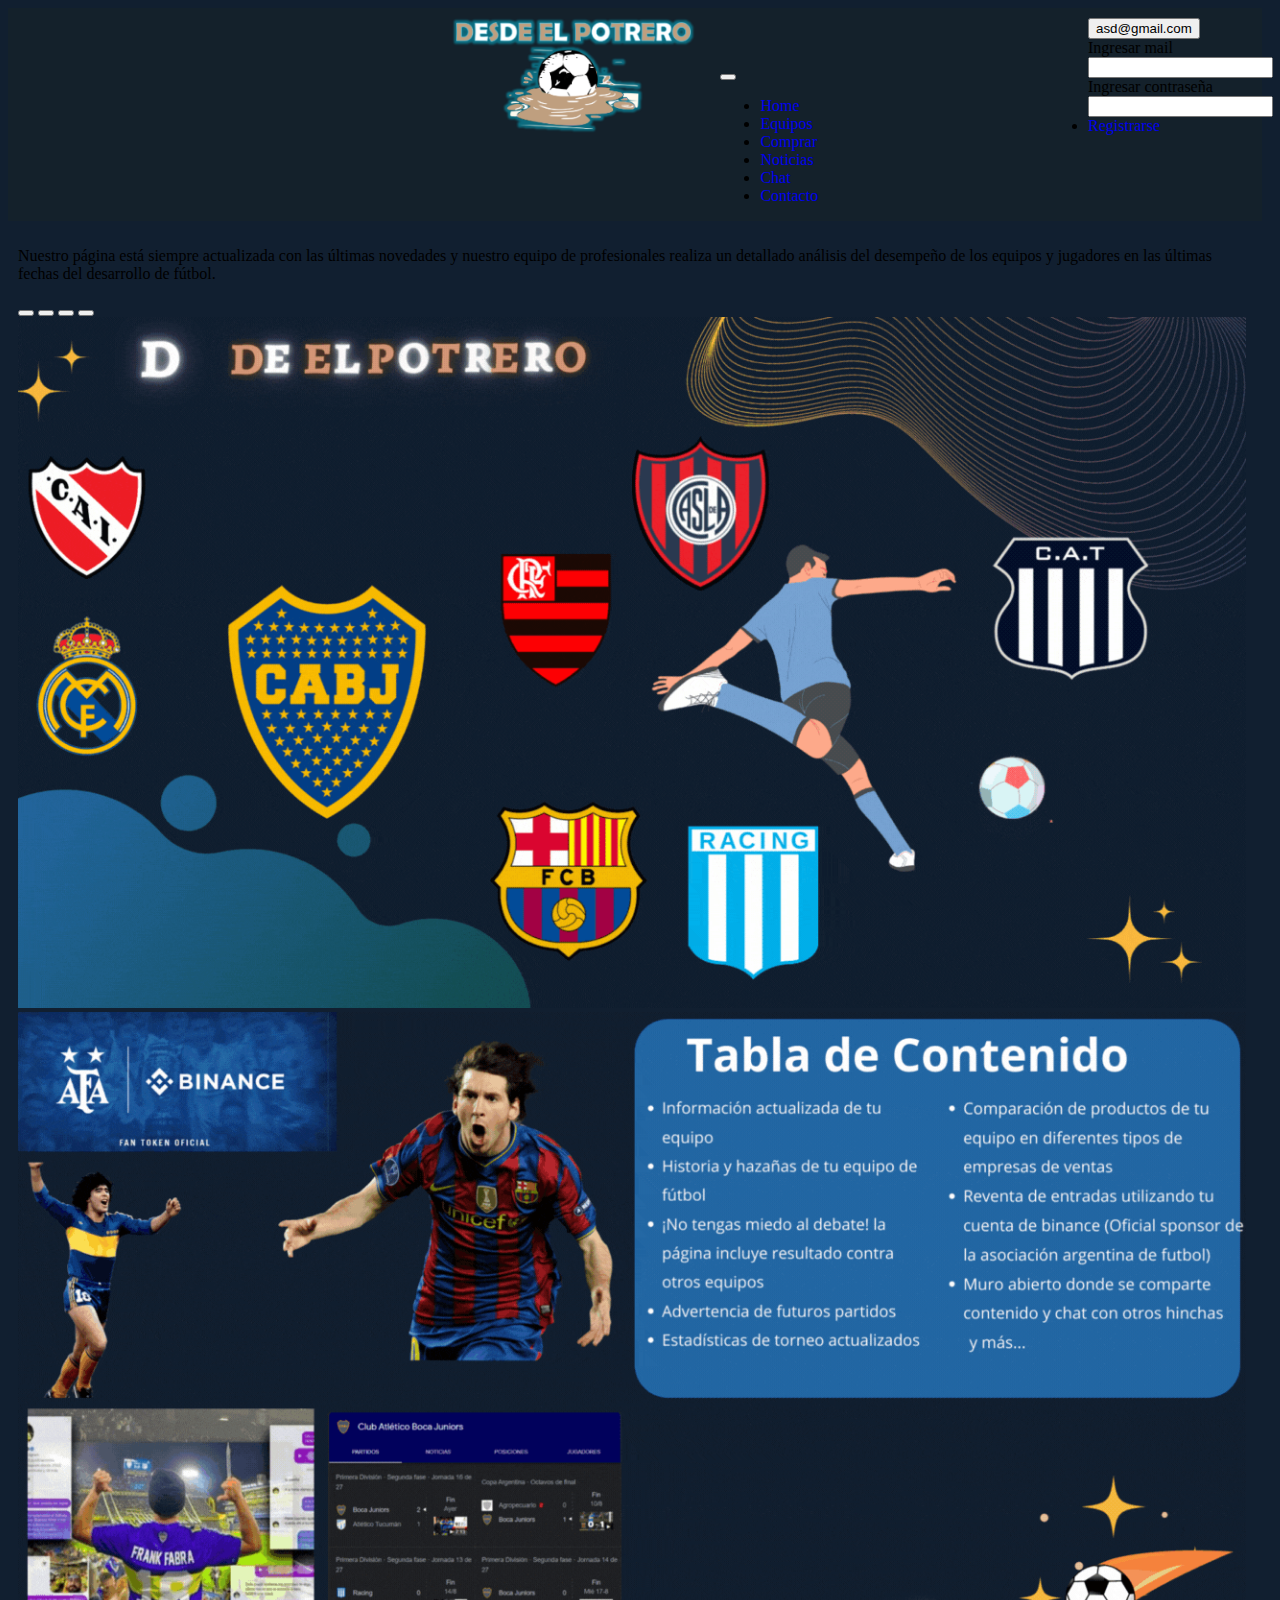
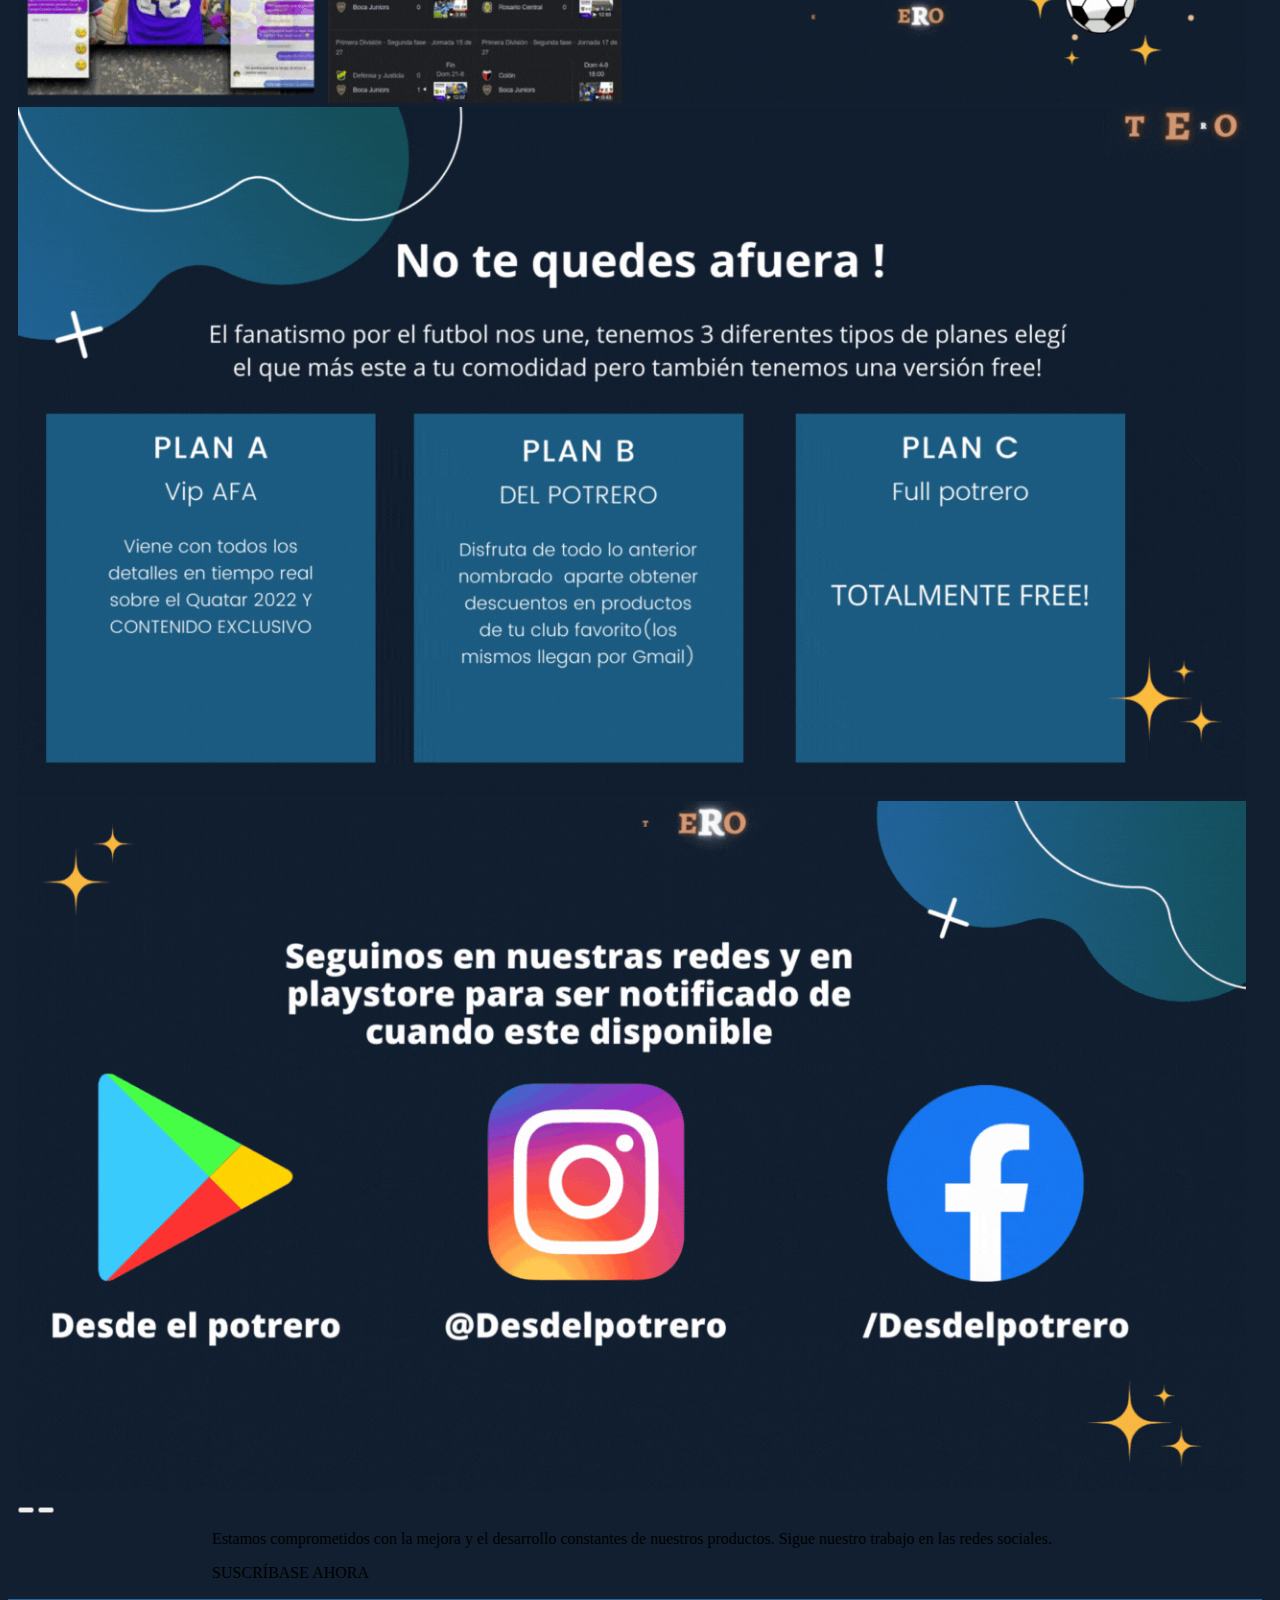
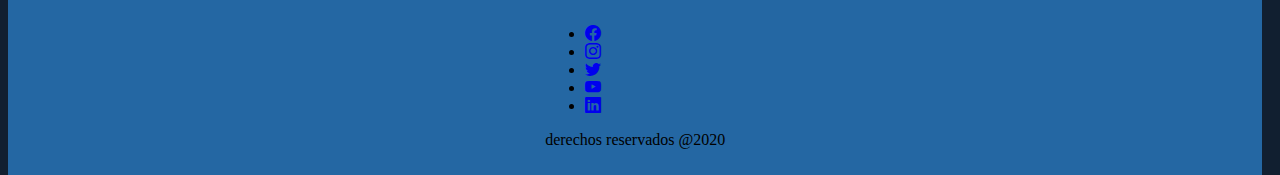
<file: index2.html>
<!doctype html>
<html lang="es">

<head>
  <title>Desde El Potrero</title>
  <!-- Required meta tags -->
  <meta charset="utf-8">
  <meta name="viewport" content="width=device-width, initial-scale=1, shrink-to-fit=no">

  <!-- Bootstrap CSS v5.2.0-beta1 -->
  <link rel="stylesheet" href="https://cdn.jsdelivr.net/npm/bootstrap@5.2.0/dist/css/bootstrap.min.css"
    integrity="sha384-gH2yIJqKdNHPEq0n4Mqa/HGKIhSkIHeL5AyhkYV8i59U5AR6csBvApHHNl/vI1Bx" crossorigin="anonymous">
  <!-- Bootstrap icons -->
  <link rel="stylesheet" href="https://cdn.jsdelivr.net/npm/bootstrap-icons@1.8.1/font/bootstrap-icons.css"/>
    <link rel="stylesheet" href="./assets/style.css" />
</head>

<body>
  <header class="bg-dark row">
    <!-- place navbar here -->
    <img src="./assets/images/icono.png" class="col-3"  height="115px;"  alt="">
    <div id="header" class="col-auto col-8 container-fluid bg-dark p-2 text-white text-center" style="margin-top: 45px;margin-bottom: -10px;">
      
      <nav class="navbar navbar-expand-sm navbar-dark">
        <div class="container-fluid">
          
          <button class="navbar-toggler" type="button" data-bs-toggle="collapse" data-bs-target="#collapsibleNavbar">
            <span class="navbar-toggler-icon"></span>
          </button>
          <div class="collapse navbar-collapse" id="collapsibleNavbar">
            <ul class="navbar-nav">
              <li class="nav-item">
                <a class="navbar-brand" href="#">Home</a>
              </li>
              <li class="nav-item">
                <a class="nav-link" href="equipos.html">Equipos</a>
              </li>
              <li class="nav-item">
                <a class="nav-link" href="comprar.html">Comprar</a>
              </li>
              <li class="nav-item">
                <a class="nav-link" href="noticias.html">Noticias</a>
              </li>
              <li class="nav-item">
                <a class="nav-link" href="chat.html">Chat</a>
              </li>
              <li class="nav-item">
                <a class="nav-link" href="contacto.html">Contacto</a>
              </li>
            </ul>
          </div>
        </div>
        
      </nav>
      
    </div>
    <div class="dropdown" id="iniciarSesion">
      <button class="btn btn-primary dropdown-toggle" type="button" id="dd1" data-bs-toggle="dropdown">
        asd@gmail.com
      </button>
      <div class="dropdown-menu">
        <form class="">
          <div class="mb-3">
            <label for="nombre"class="form-label">Ingresar mail</label>
            <input type="text" class="form-control"id="nombre"name=''value=''>
          </div>
          <div class="mb-3">
            <label for="clave"class='form-label'>Ingresar contraseña</label>
            <input type="password"class="form-control"id='clave'name=''value=''>
          </div>
          <li class="nav-item">
            <a class="navbar-brand text-primary" href="registrarse.html">Registrarse</a>
          </li>
        </form>
      </div>
    </div>
  </header>
  <main>
    <div class="container-fluid mt-5">
      <div class="row">
        <div class="col-md-2 col-sm-12 col-xs-12">
          <p class="text-white">Nuestro página está siempre actualizada con las últimas novedades y nuestro equipo de profesionales realiza un detallado análisis del desempeño de los equipos y jugadores en las últimas fechas del desarrollo de fútbol.</p>
        </div>
        <div class="col-md-8 col-sm-12 col-xs-12">
          <!-- Carousel -->
          <div id="demo" class="carousel slide" data-bs-ride="carousel">

            <!-- Indicators/dots -->
            <div class="carousel-indicators">
              <button type="button" data-bs-target="#demo" data-bs-slide-to="0" class="active"></button>
              <button type="button" data-bs-target="#demo" data-bs-slide-to="1"></button>
              <button type="button" data-bs-target="#demo" data-bs-slide-to="2"></button>
              <button type="button" data-bs-target="#demo" data-bs-slide-to="3"></button>
            </div>
            
            <!-- The slideshow/carousel -->
            <div class="carousel-inner">
              <div class="carousel-item active">
                <img src="./assets/images/1gif.gif" class="d-block" style="width:100%">
                <div class="carousel-caption">
                  
                </div>
              </div>
              <div class="carousel-item">
                <img src="./assets/images/2gif.gif" class="d-block" style="width:100%">
                <div class="carousel-caption">
                  
                </div>  
              </div>
              <div class="carousel-item">
                <img src="./assets/images/3gif.gif" class="d-block" style="width:100%">
                <div class="carousel-caption">
                  
                </div> 
              </div>
              <div class="carousel-item">
                <img src="./assets/images/4gif.gif" class="d-block" style="width:100%">
                <div class="carousel-caption">
                  
                </div> 
              </div>
              
            </div>
            
            <!-- Left and right controls/icons -->
            <button class="carousel-control-prev" type="button" data-bs-target="#demo" data-bs-slide="prev">
              <span class="carousel-control-prev-icon"></span>
            </button>
            <button class="carousel-control-next" type="button" data-bs-target="#demo" data-bs-slide="next">
              <span class="carousel-control-next-icon"></span>
            </button>
          </div>
        </div>
        <div class="col-md-2 col-sm-12">
          <p class="text-white">Estamos comprometidos con la mejora y el desarrollo constantes de nuestros productos. Sigue nuestro trabajo en las redes sociales.</p>
          <p class="text-white">SUSCRÍBASE AHORA</p>
          <p class="text-white">Suscríbase para recibir una notificación una vez que haya un nuevo tema en línea. ¡Prometemos no hacer spam!</p>
        </div>
      </div>
    </div>
  </main>
    
  
  <!-- <footer class="bg-dark text-white text-center justify-content-center align-items-center"> -->
    <!-- place footer here -->
  <footer class="mt-5 bg-dark">
    <div class="row justify-content-center">
      <div class="col-auto mt-5  text-white">
        <ul
          class="list-unstyled footer-link footer-social d-flex justify-content-around"
        >
          <li>
            <a href="#"><i class="bi bi-facebook"></i></a>
          </li>
          <li>
            <a href="#"><i class="bi bi-instagram"></i></a>
          </li>
          <li>
            <a href="#"><i class="bi bi-twitter"></i></a>
          </li>
          <li>
            <a href="#"><i class="bi bi-youtube"></i></a>
          </li>
          <li>
            <a href="#"><i class="bi bi-linkedin"></i></a>
          </li>
        </ul>
        <p>derechos reservados @2020</p>
      </div>
    
    </div>
  </footer>
  <!-- Bootstrap JavaScript Libraries -->
  <script src="https://cdn.jsdelivr.net/npm/@popperjs/core@2.11.5/dist/umd/popper.min.js"
    integrity="sha384-Xe+8cL9oJa6tN/veChSP7q+mnSPaj5Bcu9mPX5F5xIGE0DVittaqT5lorf0EI7Vk" crossorigin="anonymous">
  </script>

  <script src="https://cdn.jsdelivr.net/npm/bootstrap@5.2.0/dist/js/bootstrap.min.js"
    integrity="sha384-ODmDIVzN+pFdexxHEHFBQH3/9/vQ9uori45z4JjnFsRydbmQbmL5t1tQ0culUzyK" crossorigin="anonymous">
  </script>
</body>

</html>
</file>
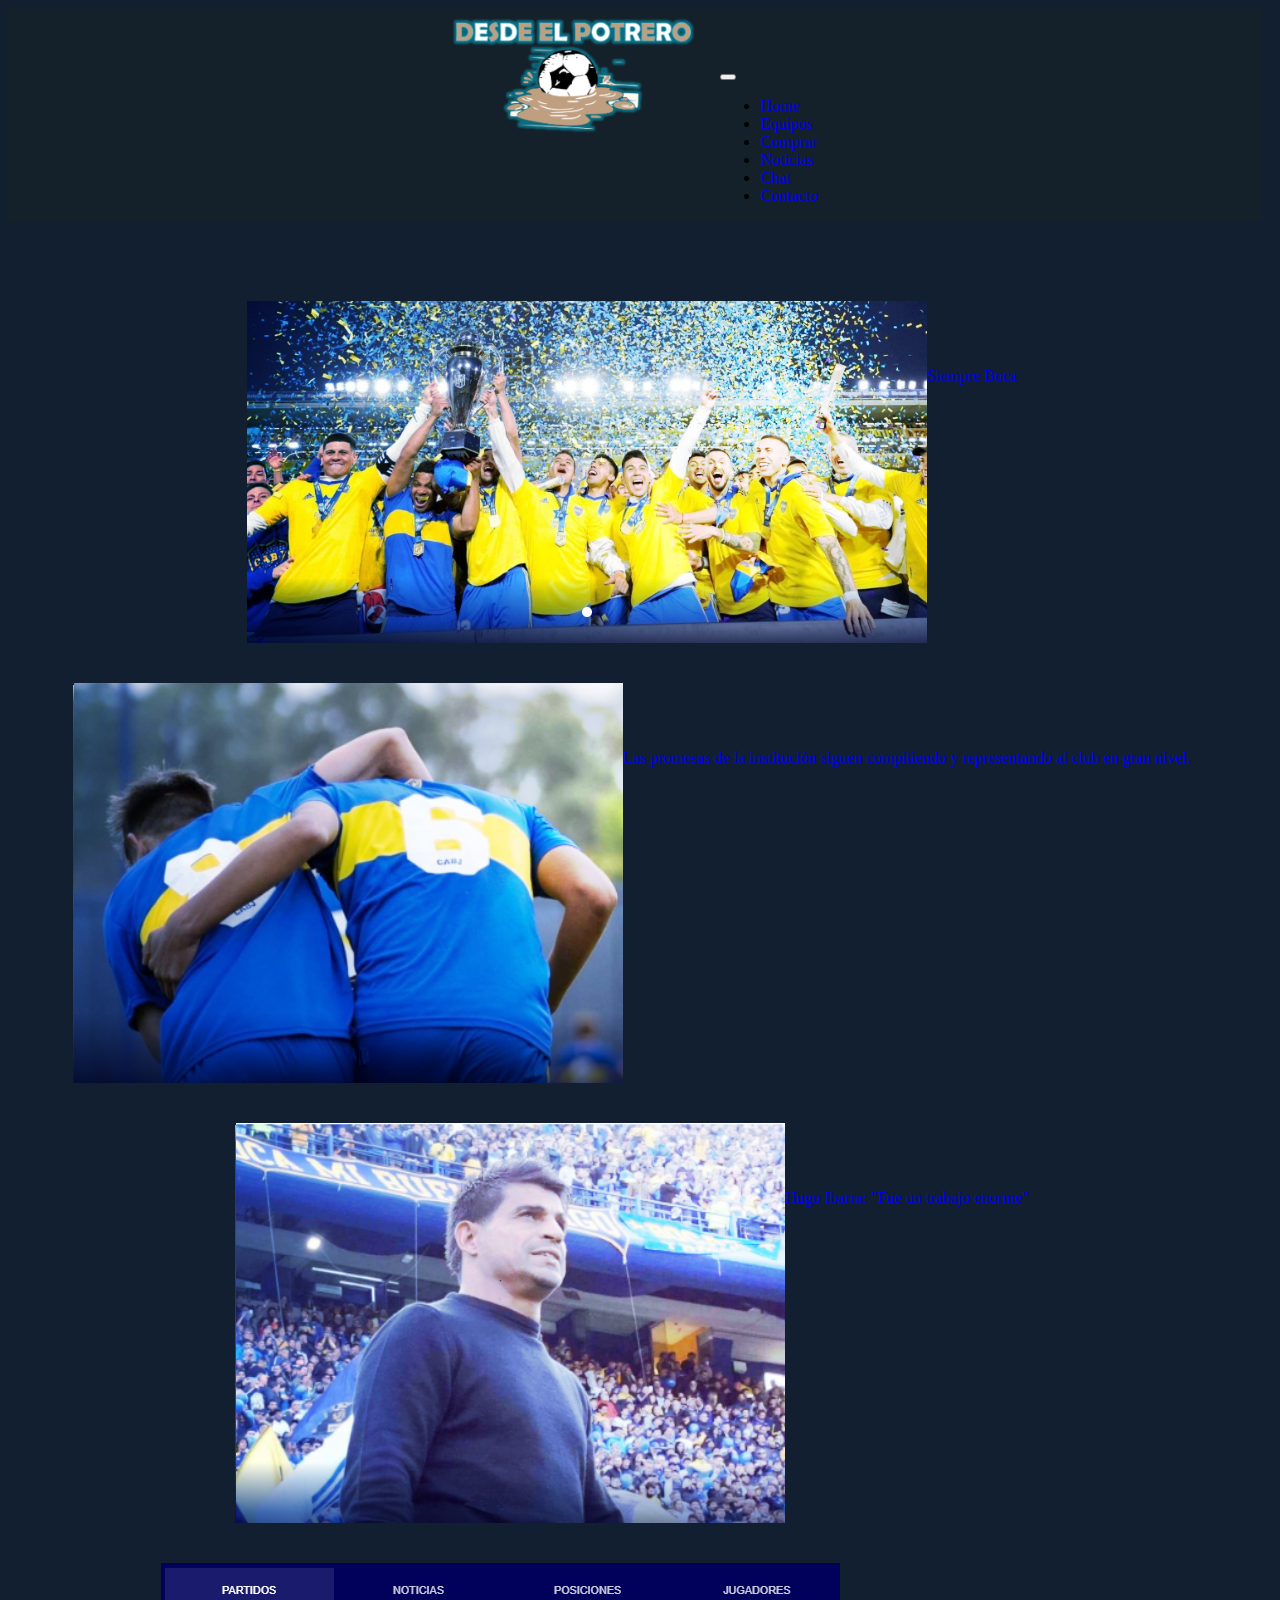
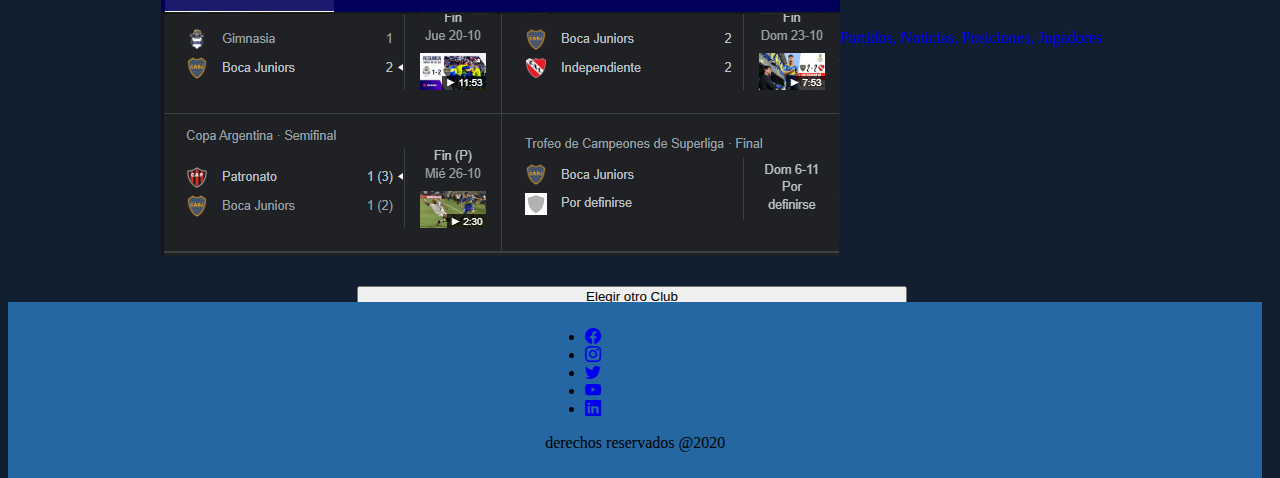
<file: noticias.html>
<!doctype html>
<html lang="es">

<head>
  <title>Desde El Potrero</title>
  <!-- Required meta tags -->
  <meta charset="utf-8">
  <meta name="viewport" content="width=device-width, initial-scale=1, shrink-to-fit=no">

  <!-- Bootstrap CSS v5.2.0-beta1 -->
  <link rel="stylesheet" href="https://cdn.jsdelivr.net/npm/bootstrap@5.2.0/dist/css/bootstrap.min.css"
    integrity="sha384-gH2yIJqKdNHPEq0n4Mqa/HGKIhSkIHeL5AyhkYV8i59U5AR6csBvApHHNl/vI1Bx" crossorigin="anonymous">
  <!-- Bootstrap icons -->
  <link rel="stylesheet" href="https://cdn.jsdelivr.net/npm/bootstrap-icons@1.8.1/font/bootstrap-icons.css"/>
    <link rel="stylesheet" href="./assets/style.css" />
</head>

<body>
  <header class="bg-dark row">
    <!-- place navbar here -->
    <img src="./assets/images/icono.png" class="col-3"  height="115px;"  alt="">
    <div id="header" class="col-auto col-8 container-fluid bg-dark p-2 text-white text-center" style="margin-top: 45px;margin-bottom: -10px;">

        
        <nav class="navbar navbar-expand-sm navbar-dark">
            <div class="container-fluid">
            
            <button class="navbar-toggler" type="button" data-bs-toggle="collapse" data-bs-target="#collapsibleNavbar">
                <span class="navbar-toggler-icon"></span>
            </button>
            <div class="collapse navbar-collapse" id="collapsibleNavbar">
                <ul class="navbar-nav">
                <li class="nav-item">
                    <a class="nav-link" href="index2.html">Home</a>
                </li>
                <li class="nav-item">
                    <a class="nav-link" href="equipos.html">Equipos</a>
                </li>
                <li class="nav-item">
                    <a class="nav-link" href="comprar.html">Comprar</a>
                </li>
                <li class="nav-item">
                    <a class="navbar-brand" href="#">Noticias</a>
                </li>
                <li class="nav-item">
                    <a class="nav-link" href="chat.html">Chat</a>
                  </li>
                <li class="nav-item">
                    <a class="nav-link" href="contacto.html">Contacto</a>
                </li>
                
                </ul>
            </div>
            </div>
        </nav>
        </div>
    </header>
  
    <main id="mainComprar"style="margin-top:50px">
    <div class="container row">
        <div class="row">
            <a href="https://bocajuniors.com.ar/el-club/indep-73" class="row">
                <img src="./assets/images/boca15.png" alt="" class="col-4">
                
                <div class="col-6 text-white" style="margin-top: 50px;">
                    <p class="h3">Siempre Boca</p>
                    
                </div>
            </a>
        </div>
        <div class="row">
            <a href="https://www.bocajuniors.com.ar/el-club/infer-union-22" class="row">
            <img src="./assets/images/boca13.png" alt="" class="col-4">
            
            <div class="col-6 text-white" style="margin-top: 50px;">
                <p class="h3">Las promesas de la institución siguen compitiendo y representando al club en gran nivel.</p>
                
            </div>
            </a>
        </div>
        <div class="row">
          <a href="https://www.bocashop.com.ar/he6336-camiseta-titular-boca-jrs-22-23/p" class="row">
            <img src="./assets/images/boca14.png" alt="" class="col-4">
            
            <div class="col-6 text-white" style="margin-top: 50px;">
                
                <p class="h3">Hugo Ibarra: "Fue un trabajo enorme"</p>
            </div>
        </a>
        </div>
        <div class="row">

          <a href="https://www.google.com.ar/search?q=club+atletico+boca+juniors#sie=t;/m/023zd7;2;/m/04hpk1;mt;fp;1;;;" class="row">
              <img src="./assets/images/boca18.png" alt="" class="col-6">
              
              <div class="col-4 text-white" style="margin-top: 50px;">
                  
                  <p class="h3">Partidos, Noticias, Posiciones, Jugadores</p>
              </div>
          </a>
          </div>
        
      
        <div class="row">
            
            <div class="dropup-menu  col-auto">
                <button class="btn btn-primary dropdown-toggle" type="button" id="dd1" data-bs-toggle="dropdown">Elegir otro Club</button>
                <div class="dropdown-menu">
                    <a class="dropdown-item" href="">Boca Juniors</a>
                    <a class="dropdown-item" href="">River Plate</a>
                    <a class="dropdown-item" href="">San Lorenzo</a>
                    <a class="dropdown-item" href="">Independiente</a>
                    <a class="dropdown-item" href="">Barcelona</a>
                    <a class="dropdown-item" href="">Real Madrid</a>
                </div>          
            </div>
        </div>
    </main>
  
  
  <!-- <footer class="bg-dark text-white text-center justify-content-center align-items-center"> -->
    <!-- place footer here -->
  <footer class="mt-5 bg-dark">
    <div class="row justify-content-center">
      <div class="col-auto mt-5  text-white">
        <ul
          class="list-unstyled footer-link footer-social d-flex justify-content-around"
        >
          <li>
            <a href="#"><i class="bi bi-facebook"></i></a>
          </li>
          <li>
            <a href="#"><i class="bi bi-instagram"></i></a>
          </li>
          <li>
            <a href="#"><i class="bi bi-twitter"></i></a>
          </li>
          <li>
            <a href="#"><i class="bi bi-youtube"></i></a>
          </li>
          <li>
            <a href="#"><i class="bi bi-linkedin"></i></a>
          </li>
        </ul>
        <p>derechos reservados @2020</p>
      </div>
    
    </div>
  </footer>
  <!-- Bootstrap JavaScript Libraries -->
  <script src="https://cdn.jsdelivr.net/npm/@popperjs/core@2.11.5/dist/umd/popper.min.js"
    integrity="sha384-Xe+8cL9oJa6tN/veChSP7q+mnSPaj5Bcu9mPX5F5xIGE0DVittaqT5lorf0EI7Vk" crossorigin="anonymous">
  </script>

  <script src="https://cdn.jsdelivr.net/npm/bootstrap@5.2.0/dist/js/bootstrap.min.js"
    integrity="sha384-ODmDIVzN+pFdexxHEHFBQH3/9/vQ9uori45z4JjnFsRydbmQbmL5t1tQ0culUzyK" crossorigin="anonymous">
  </script>
</body>

</html>
</file>
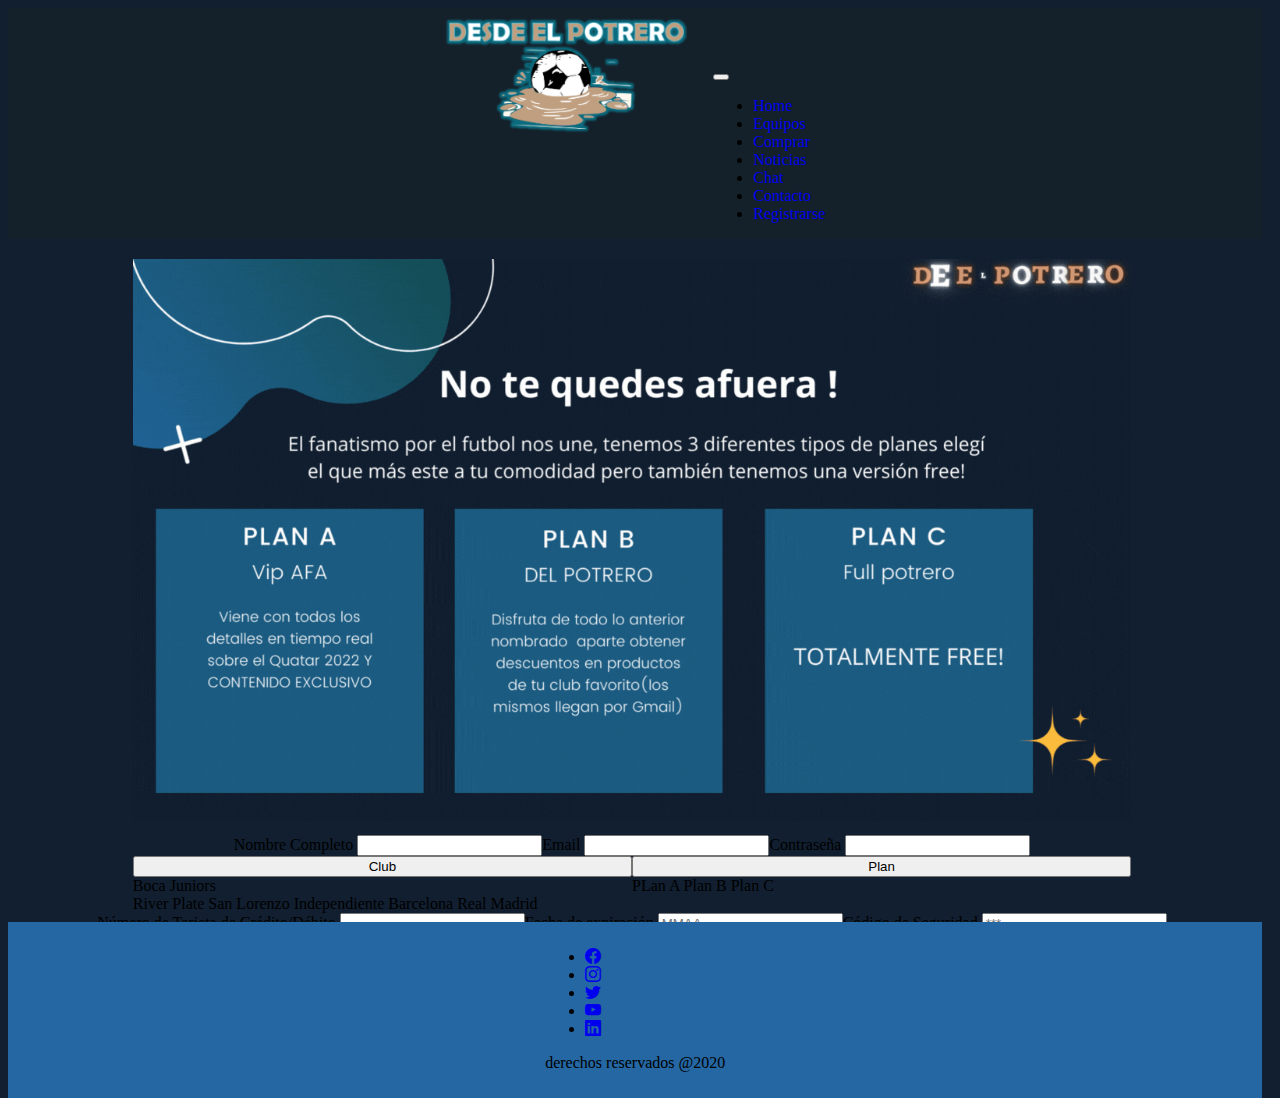
<file: registrarse.html>
<!doctype html>
<html lang="es">

<head>
  <title>Desde El Potrero</title>
  <!-- Required meta tags -->
  <meta charset="utf-8">
  <meta name="viewport" content="width=device-width, initial-scale=1, shrink-to-fit=no">

  <!-- Bootstrap CSS v5.2.0-beta1 -->
  <link rel="stylesheet" href="https://cdn.jsdelivr.net/npm/bootstrap@5.2.0/dist/css/bootstrap.min.css"
    integrity="sha384-gH2yIJqKdNHPEq0n4Mqa/HGKIhSkIHeL5AyhkYV8i59U5AR6csBvApHHNl/vI1Bx" crossorigin="anonymous">
  <!-- Bootstrap icons -->
  <link rel="stylesheet" href="https://cdn.jsdelivr.net/npm/bootstrap-icons@1.8.1/font/bootstrap-icons.css"/>
    <link rel="stylesheet" href="./assets/style.css" />
</head>

<body>
  <header class="bg-dark row">
    <!-- place navbar here -->
    <img src="./assets/images/icono.png" class="col-3"  height="115px;"  alt="">
    <div id="header" class="col-auto col-8 container-fluid bg-dark p-2 text-white text-center" style="margin-top: 45px;margin-bottom: -10px;">
      
      <nav class="navbar navbar-expand-sm navbar-dark">
        <div class="container-fluid">
          
          <button class="navbar-toggler" type="button" data-bs-toggle="collapse" data-bs-target="#collapsibleNavbar">
            <span class="navbar-toggler-icon"></span>
          </button>
          <div class="collapse navbar-collapse" id="collapsibleNavbar">
            <ul class="navbar-nav">
              <li class="nav-item">
                <a class="nav-link" href="index2.html">Home</a>
              </li>
              <li class="nav-item">
                <a class="nav-link" href="equipos.html">Equipos</a>
              </li>
              <li class="nav-item">
                <a class="nav-link" href="comprar.html">Comprar</a>
              </li>
              <li class="nav-item">
                <a class="nav-link" href="noticias.html">Noticias</a>
              </li>
              <li class="nav-item">
                <a class="nav-link" href="chat.html">Chat</a>
              </li>
              <li class="nav-item">
                <a class="nav-link" href="contacto.html">Contacto</a>
              </li>
              <li class="nav-item">
                <a class="navbar-brand" href="index2.html">Registrarse</a>    
              </li>
            </ul>
          </div>
          
        </div>
      </nav>
    </div>
  </header>
  <main>
    
    <div class="container">
      <img src="./assets/images/3gif.gif" class="d-block" id="gifRegistrar" style="width:80%; margin-top: 20px;;">
      <form class="row g-3 mt-3">
        <div class="col-12">
          <label for="inputAdress" class="form-label text-light">Nombre Completo</label>
          <input type="text" class="form-control" id="inputAddress">
        </div>
        <div class="col-6">
            <label for="emailInput" class="form-label text-light">Email</label>
            <input type="email" class="form-control" id="emailInput">
        </div>
        <div class="col-6">
          <label for="inputPass" class="form-label text-light">Contraseña</label>
          <input type="password" class="form-control" id="inputPass">
        </div>
        <div class="dropup-menu col-6">
          <button class="btn btn-primary dropdown-toggle" type="button" id="dd1" data-bs-toggle="dropdown" style="width:39vw;">
            Club
          </button>
          <div class="dropdown-menu">
            <div class="dropdown-item btn">Boca Juniors</div>
            <a class="dropdown-item btn">River Plate</a>
            <a class="dropdown-item btn">San Lorenzo</a>
            <a class="dropdown-item btn">Independiente</a>
            <a class="dropdown-item btn">Barcelona</a>
            <a class="dropdown-item btn">Real Madrid</a>
          </div>          
        </div>
        <div class="dropup-menu col-6 botReg">
          <button class="btn btn-primary dropdown-toggle" type="button" id="dd1" data-bs-toggle="dropdown" style="width:39vw;">
            Plan
          </button>
          <div class="dropdown-menu">
            <a class="dropdown-item btn">PLan A</a>
            <a class="dropdown-item btn">Plan B</a>
            <a class="dropdown-item btn">Plan C</a>
          </div>          
        </div>
        <div class="col-6">
          <label for="targetInput" class="form-label text-light">Número de Tarjeta de Crédito/Débito</label>
          <input type="value" class="form-control">
        </div>
        <div class="col-3">
          <label for="codeInput" class="form-label text-light" >Fecha de expiración</label>
          <input type="text" class="form-control" id="inputPass" placeholder="MMAA">
        </div>
        <div class="col-3">
          <label for="codeInput" class="form-label text-light">Código de Seguridad</label>
          <input type="password" class="form-control" id="inputPass" placeholder="***">
        </div>
        <div class="col-6 botReg">
          <a href="index2.html">
            <button class="btn btn-primary botReg" type="button" id="dd1"  style="width:39vw;">
              Registrarse
            </button>
          </a>
        </div>
        <div class="col-6">
          <div class="form-check">
            <input type="checkbox" id="checkTerms" class="form-check-input">
            <label for="checkTerms"class='form-check-label text-white'>Acepto los términos</label>
          </div>
        </div>
        
      </form>
      
    </div>
  </main>
    
  
  <!-- <footer class="bg-dark text-white text-center justify-content-center align-items-center"> -->
    <!-- place footer here -->
  <footer class="mt-5 bg-dark">
    <div class="row justify-content-center">
      <div class="col-auto mt-5  text-white">
        <ul
          class="list-unstyled footer-link footer-social d-flex justify-content-around"
        >
          <li>
            <a href="#"><i class="bi bi-facebook"></i></a>
          </li>
          <li>
            <a href="#"><i class="bi bi-instagram"></i></a>
          </li>
          <li>
            <a href="#"><i class="bi bi-twitter"></i></a>
          </li>
          <li>
            <a href="#"><i class="bi bi-youtube"></i></a>
          </li>
          <li>
            <a href="#"><i class="bi bi-linkedin"></i></a>
          </li>
        </ul>
        <p>derechos reservados @2020</p>
      </div>
    
    </div>
  </footer>
  <!-- Bootstrap JavaScript Libraries -->
  <script src="https://cdn.jsdelivr.net/npm/@popperjs/core@2.11.5/dist/umd/popper.min.js"
    integrity="sha384-Xe+8cL9oJa6tN/veChSP7q+mnSPaj5Bcu9mPX5F5xIGE0DVittaqT5lorf0EI7Vk" crossorigin="anonymous">
  </script>

  <script src="https://cdn.jsdelivr.net/npm/bootstrap@5.2.0/dist/js/bootstrap.min.js"
    integrity="sha384-ODmDIVzN+pFdexxHEHFBQH3/9/vQ9uori45z4JjnFsRydbmQbmL5t1tQ0culUzyK" crossorigin="anonymous">
  </script>
</body>

</html>
</file>
<file: assets/style.css>
body{
    height: 100vh;
    width: 98vw;
    background-color: rgb(17, 31, 48);
    display:grid;
    align-items: center;
}
header{
    background-color: rgb(20, 33, 43); 
    
    /* display: flex; */
    
    /* align-items: center; */
}
a:link{
    
    text-decoration:none;
}
#mainComprar{
    /* margin-top:-6vw; */
    
}
#iniciarSesion{
    /* background-color: rgb(7, 106, 255); */
    position:absolute;
    left:85%;
}

.dropup-menu #dd1{
    width: 43vw;
}


nav{
    float:left;
    /* margin-top:15vh; */
    /* bottom:20vh; */
    margin-left: 2vw;
    /* display:flex; */
    
    margin-bottom: 0vh;
}
.boton{
    background-color: rgb(32, 18, 223);
    border:2px solid black;
    color:white;
    padding:0.5em 1em;
    text-align: right;
    
}

.boton:hover{background: green;}

.title{
    /* font-size: 50px; */
    /* top: 152vw; */
    /* background-color: rgba(245, 172, 16, 0.801);  */
    /* -webkit-text-stroke: 0.08rem rgb(15, 8, 8); */
    /* justify-content:center; */
    /* margin-top: 8vh; */
    
    /* display:flex; */
    
}

#title{
    /* margin-top: 20px; */
}
@media (max-width:600px) {
    #title{
        margin-top: 40px;
    }
    #header{
        margin-bottom: 30px;
    }
}
@media (max-height:600px) {
    #title{
        margin-top: 100px;
    }
    #header{
        margin-bottom: 50px;
    }
}
.video{
    width: 97.5vw;
    height: 100vh;
    
}
main{
    width: 97.5vw;
}
footer{
    width: 98vw;
    min-height: 10vh;
    display: flex;
    align-items: center;
    justify-content: center;
    
    background-color: rgb(36, 103, 163); 
    /* position:fixed; */
    bottom: 0;
}

/*equipos*/
.row{
    display: flex;
    flex-wrap: wrap;
    justify-content: center;
    padding: 10px;
}
.equipos{
    margin: 10px 20px;
    box-shadow: 0 4px 8px 0 rgb(250, 204, 1), 0 6px 20px 0 rgba(0, 0, 0, 0.3);
    width: 25vw;
}
.fotos img{
    width: 100%;
    height: auto;
}
.equipos:hover{
    border: 1px solid red;
    transform: rotate(-4deg);
}
.pieFoto{
    text-align: center;
    text-shadow: 3px 3px 5px rgba(219, 0, 219, 0.801);
    padding: 10px;
}
/* .dropdown-toggle{
    width: 50%;
    margin-left: -30%;
} */

#gifRegistrar{
    margin-left: 10%;
}
/*fin de equipos*/

/* *{
    margin:0;
    padding: 0;
}
body{
    min-height: 100%;
    width: 100%;
    
}


main{
    margin:2% 5% 2% 5%;
}
.imagen{
    width: 100%;
    text-align: center;
}
.cartel{
    /* width: 99.7%; 
    height: 30vh;
    min-height: 17rem;
    margin-top: 5vh;
    border:2px solid black;
}

/* 
main a{
    background-color: rgb(136, 76, 36);
    border:2px solid black;
    color:white;
    padding:0.5em 1em;
    text-align: right;
    
}

main a:hover{background: green;} 

.lista{
    margin-left: 20vh;
    margin-bottom: 16vh;
}
 */
 .card {
    background: #fff;
    transition: .5s;
    border: 0;
    margin-bottom: 30px;
    border-radius: .55rem;
    position: relative;
    width: 100%;
    box-shadow: 0 1px 2px 0 rgb(0 0 0 / 10%);
}
.chat-app .people-list {
    width: 280px;
    position: absolute;
    left: 0;
    top: 0;
    padding: 20px;
    z-index: 7
}

.chat-app .chat {
    margin-left: 280px;
    border-left: 1px solid #eaeaea
}

.people-list {
    -moz-transition: .5s;
    -o-transition: .5s;
    -webkit-transition: .5s;
    transition: .5s
}

.people-list .chat-list li {
    padding: 10px 15px;
    list-style: none;
    border-radius: 3px
}

.people-list .chat-list li:hover {
    background: #efefef;
    cursor: pointer
}

.people-list .chat-list li.active {
    background: #efefef
}

.people-list .chat-list li .name {
    font-size: 15px
}

.people-list .chat-list img {
    width: 45px;
    border-radius: 50%
}

.people-list img {
    float: left;
    border-radius: 50%
}

.people-list .about {
    float: left;
    padding-left: 8px
}

.people-list .status {
    color: #999;
    font-size: 13px
}

.chat .chat-header {
    padding: 15px 20px;
    border-bottom: 2px solid #f4f7f6
}

.chat .chat-header img {
    float: left;
    border-radius: 40px;
    width: 40px
}

.chat .chat-header .chat-about {
    float: left;
    padding-left: 10px
}

.chat .chat-history {
    padding: 20px;
    border-bottom: 2px solid #fff
}

.chat .chat-history ul {
    padding: 0
}

.chat .chat-history ul li {
    list-style: none;
    margin-bottom: 30px
}

.chat .chat-history ul li:last-child {
    margin-bottom: 0px
}

.chat .chat-history .message-data {
    margin-bottom: 15px
}

.chat .chat-history .message-data img {
    border-radius: 40px;
    width: 40px
}

.chat .chat-history .message-data-time {
    color: #434651;
    padding-left: 6px
}

.chat .chat-history .message {
    color: #444;
    padding: 18px 20px;
    line-height: 26px;
    font-size: 16px;
    border-radius: 7px;
    display: inline-block;
    position: relative
}

.chat .chat-history .message:after {
    bottom: 100%;
    left: 7%;
    border: solid transparent;
    content: " ";
    height: 0;
    width: 0;
    position: absolute;
    pointer-events: none;
    border-bottom-color: #fff;
    border-width: 10px;
    margin-left: -10px
}

.chat .chat-history .my-message {
    background: #efefef
}

.chat .chat-history .my-message:after {
    bottom: 100%;
    left: 30px;
    border: solid transparent;
    content: " ";
    height: 0;
    width: 0;
    position: absolute;
    pointer-events: none;
    border-bottom-color: #efefef;
    border-width: 10px;
    margin-left: -10px
}

.chat .chat-history .other-message {
    background: #e8f1f3;
    text-align: right
}

.chat .chat-history .other-message:after {
    border-bottom-color: #e8f1f3;
    left: 93%
}

.chat .chat-message {
    padding: 20px
}

.online,
.offline,
.me {
    margin-right: 2px;
    font-size: 8px;
    vertical-align: middle
}

.online {
    color: #86c541
}

.offline {
    color: #e47297
}

.me {
    color: #1d8ecd
}

.float-right {
    float: right
}

.clearfix:after {
    visibility: hidden;
    display: block;
    font-size: 0;
    content: " ";
    clear: both;
    height: 0
}

@media only screen and (max-width: 767px) {
    .chat-app .people-list {
        height: 465px;
        width: 100%;
        overflow-x: auto;
        background: #fff;
        left: -400px;
        display: none
    }
    .chat-app .people-list.open {
        left: 0
    }
    .chat-app .chat {
        margin: 0
    }
    .chat-app .chat .chat-header {
        border-radius: 0.55rem 0.55rem 0 0
    }
    .chat-app .chat-history {
        height: 300px;
        overflow-x: auto
    }
}

@media only screen and (min-width: 768px) and (max-width: 992px) {
    .chat-app .chat-list {
        height: 650px;
        overflow-x: auto
    }
    .chat-app .chat-history {
        height: 600px;
        overflow-x: auto
    }
}

@media only screen and (min-device-width: 768px) and (max-device-width: 1024px) and (orientation: landscape) and (-webkit-min-device-pixel-ratio: 1) {
    .chat-app .chat-list {
        height: 480px;
        overflow-x: auto
    }
    .chat-app .chat-history {
        height: calc(100vh - 350px);
        overflow-x: auto
    }
}
</file>
